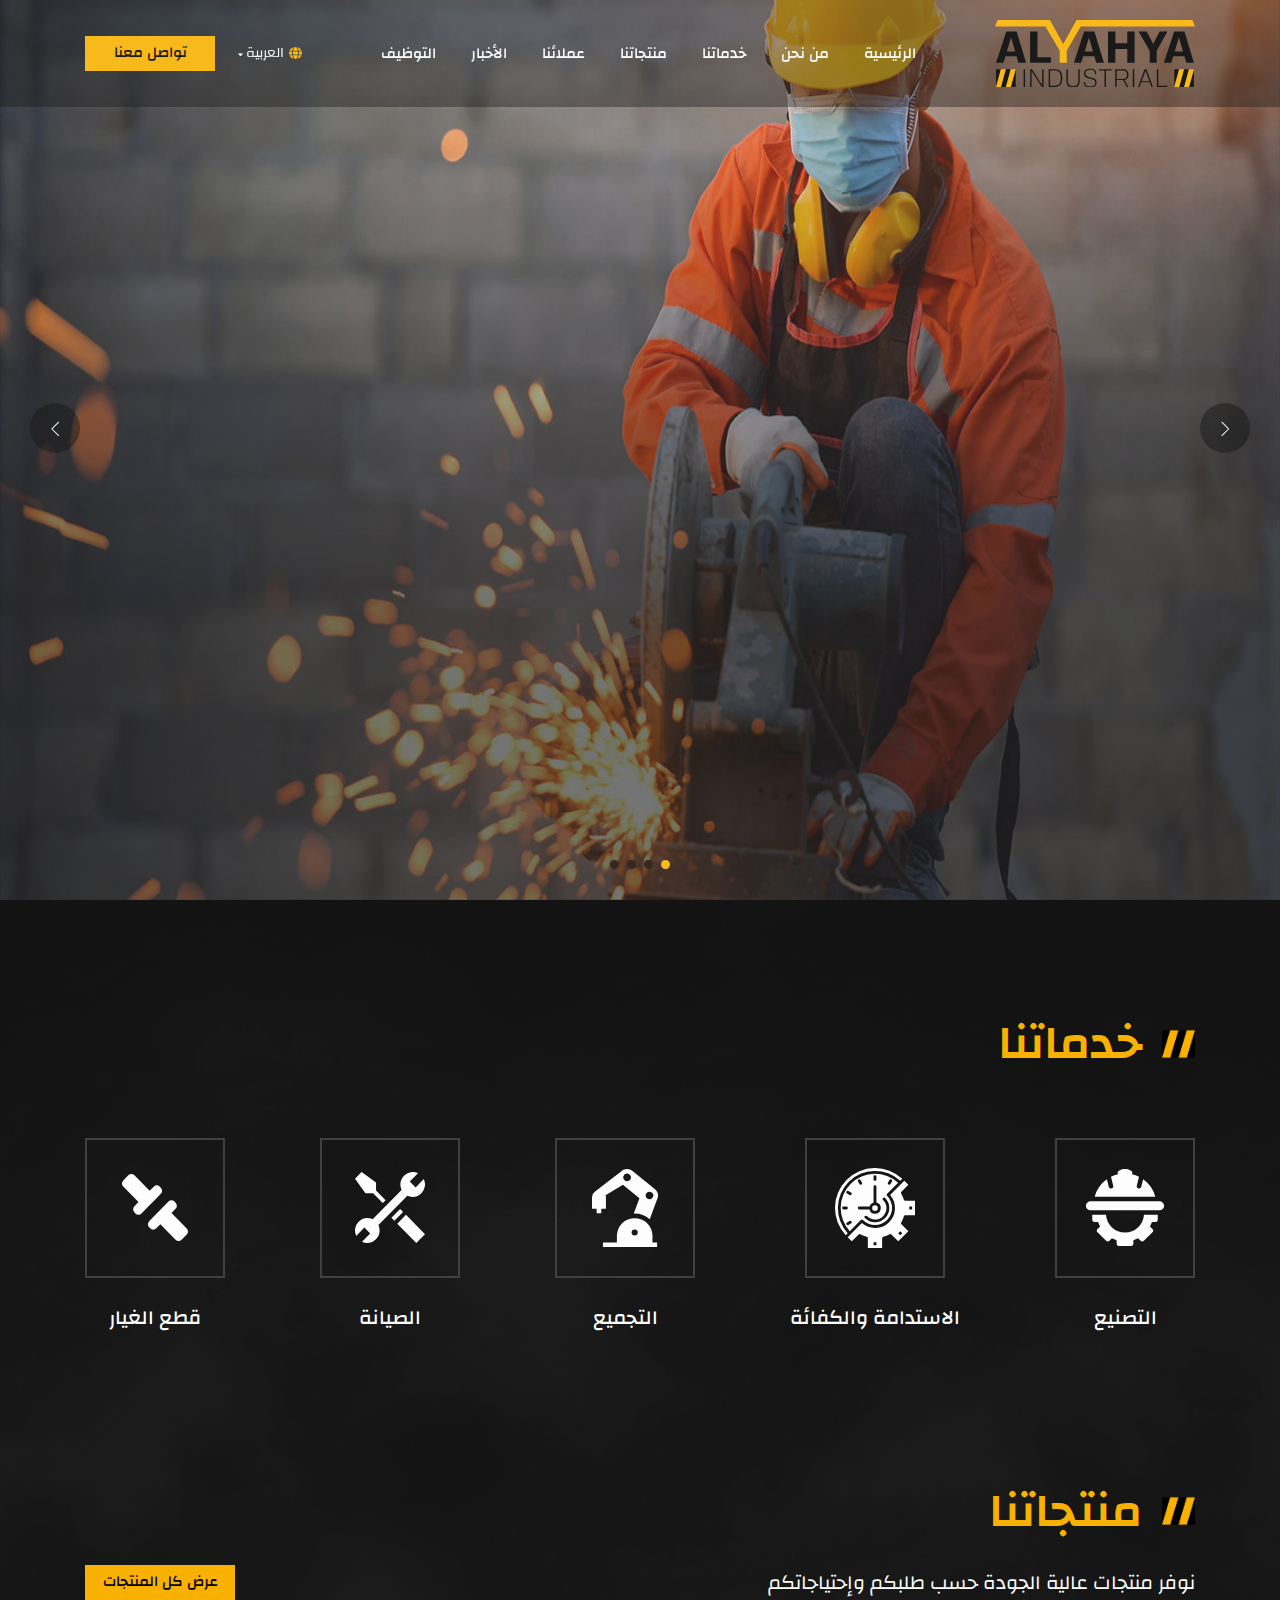
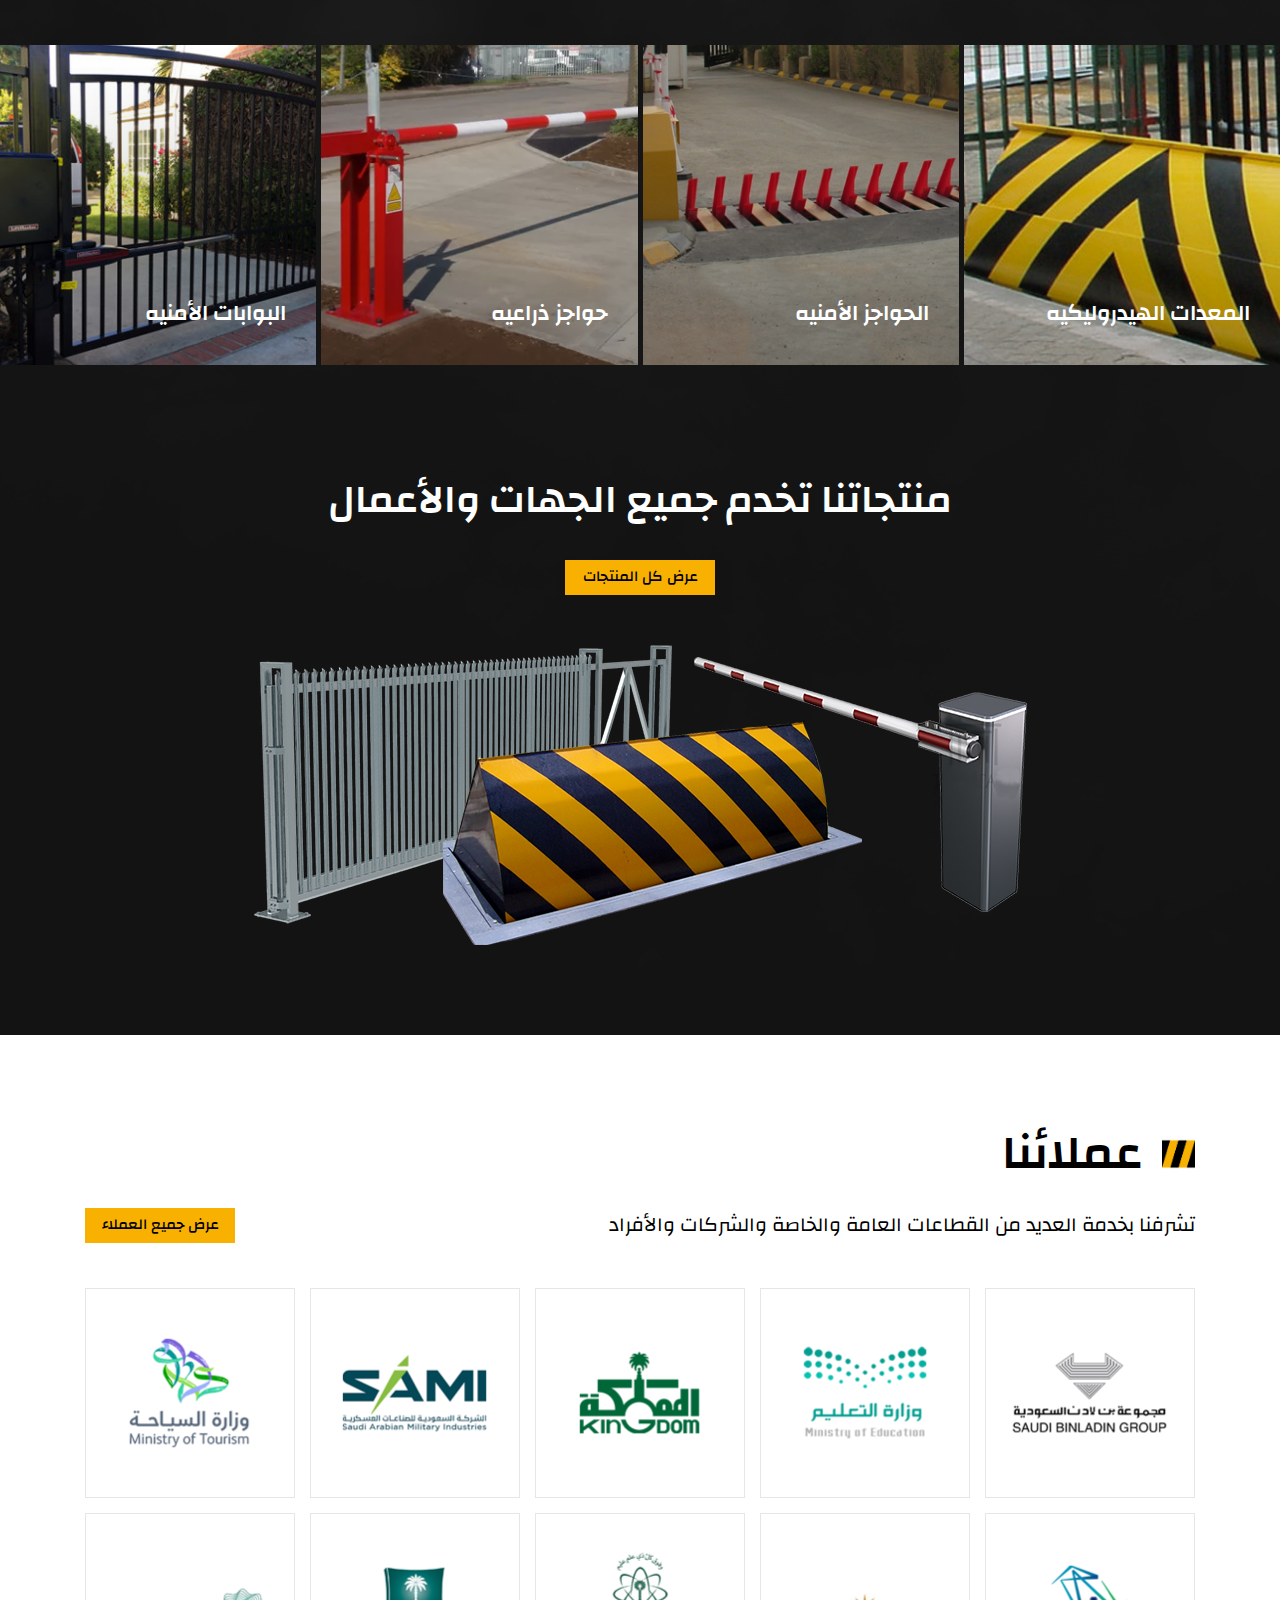
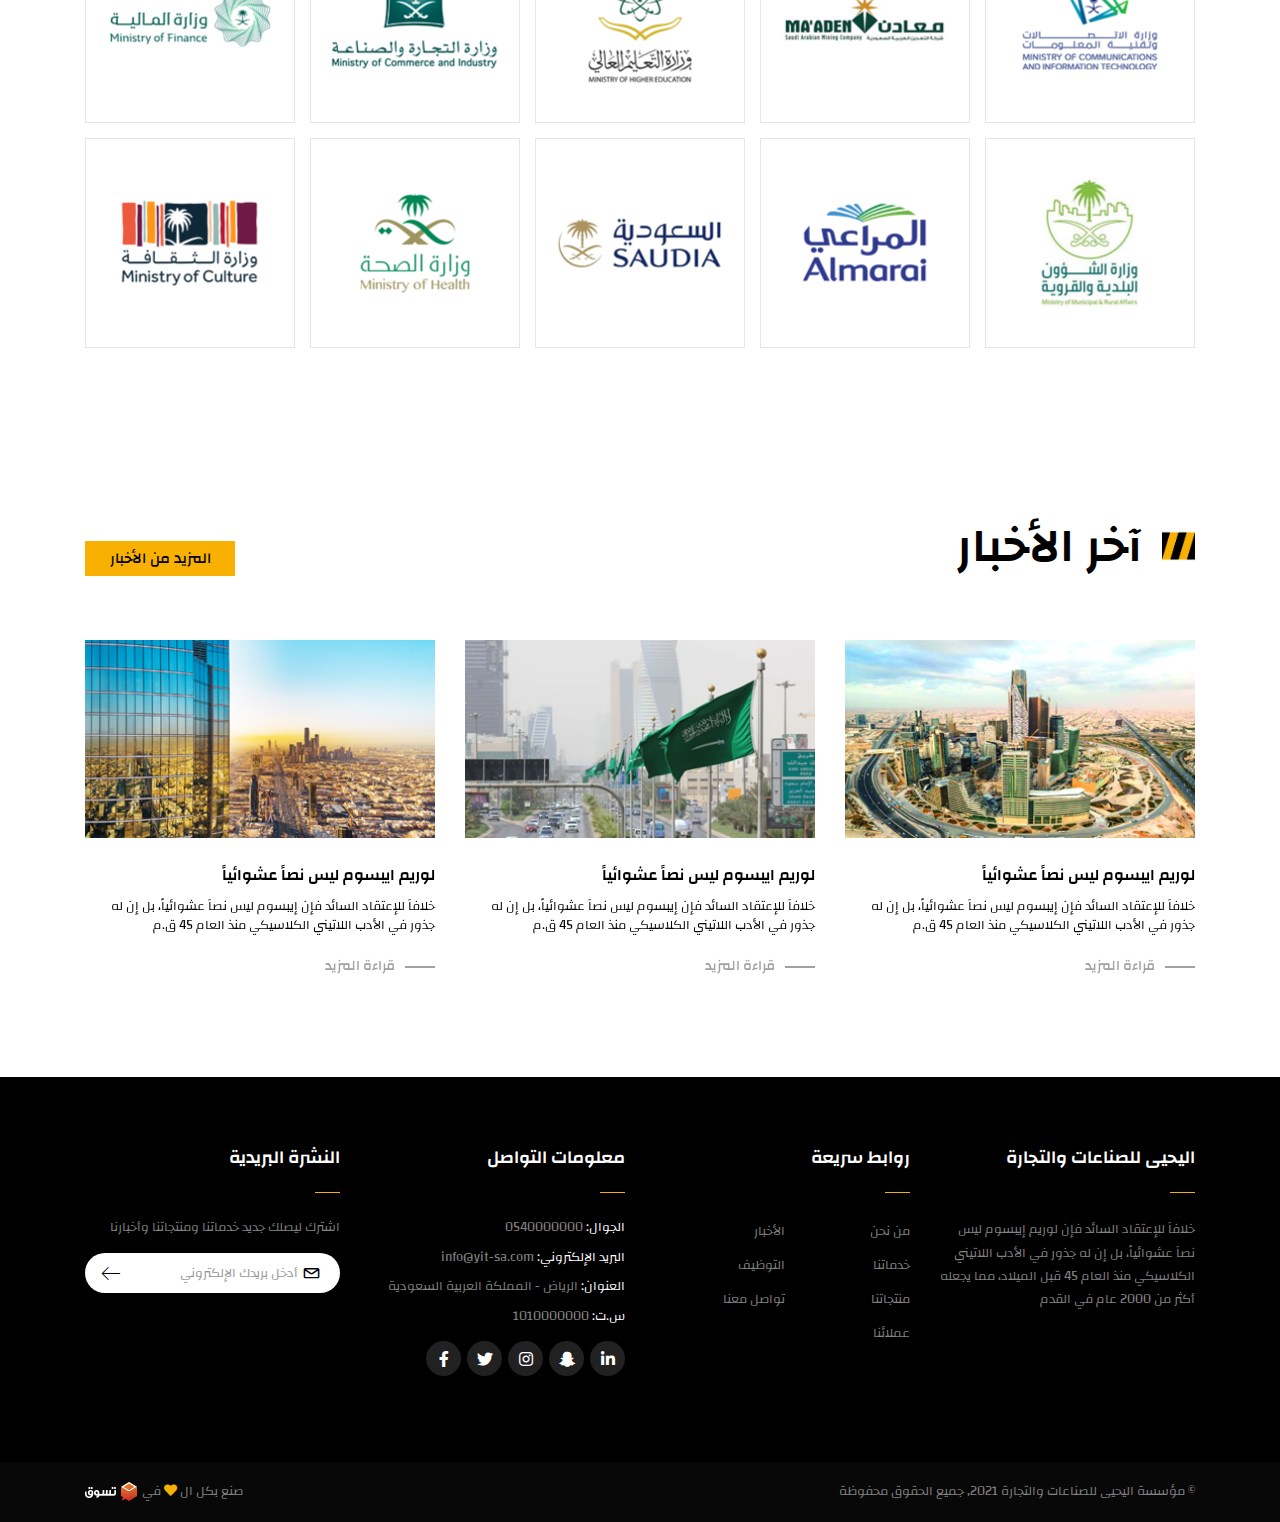
<file: index.html>
<!DOCTYPE html>

<html lang="ar" dir="rtl">

<head>
    <meta charset="utf-8">
    <meta http-equiv="X-UA-Compatible" content="IE=edge">
    <title>اليحيى للصناعة والتجارة</title>
    <meta name="description" content="">
    <meta name="viewport" content="width=device-width, initial-scale=1">
    <link rel="icon" href="images/logo/logo.svg" type="image/x-icon">
    <link rel="stylesheet" href="css/all.min.css">
    <link rel="stylesheet" href="css/bootstrap.min.css">
    <link rel="stylesheet" href="css/bootstrap-rtl.min.css">
    <link rel="stylesheet" href="css/fonts.css">
    <link rel="stylesheet" href="css/animate.css">
    <link rel="stylesheet" href="css/swiper-bundle.css">
    <link rel="stylesheet" href="css/Linearicons.css">
    <link rel="stylesheet" href="css/main.css">
</head>

<body>
    <!----------------------------------------- Page Overlay ------------------------------------>
    <div class="loading-overlay">
        <div class="loading-overlay-box">
            <img src="images/logo/logo.svg">
            <div class="progress-bar">
                <span class="bar"><span class="progress"></span></span>
            </div>
        </div>
    </div>


    <!--------------------------------------- Header Start -------------------------------------->
    <div class="mo-header">
        <div class="overlay-box2"></div>
        <div class="container">
            <div class="header-content">
                <div class="logo-box">
                    <div class="logo">
                        <a href="#!"><img class="logo-img" src="images/logo/logo.svg"></a>
                    </div>
                </div>
                <div class="mo-nav">
                    <ul class="nav-list list-unstyled">
                        <li><a href="#!">الرئيسية</a></li>
                        <li><a href="#!">من نحن</a></li>
                        <li><a href="#!">خدماتنا</a></li>
                        <li><a href="#!">منتجاتنا</a></li>
                        <li><a href="#!">عملائنا</a></li>
                        <li class="sub-menu"><a href="#!">الأخبار</a>
                            <ul class="sub-list list-unstyled">
                                <li><a href="#!">أخبار الشركات</a></li>
                                <li><a href="#!">أخبار المصانع</a></li>
                                <li class="sub-sub-menu"><a href="#!">أخبار الصناعات</a>
                                    <ul class="sub-sub-list list-unstyled">
                                        <li><a href="#!">أخبار الصناعات الجديدة</a></li>
                                        <li><a href="#!">أخبار الصناعات القديمة</a></li>
                                    </ul>
                                </li>
                            </ul>
                        </li>
                        <li><a href="#!">التوظيف</a></li>
                    </ul>
                </div>
                <div class="terms">
                    <div class="menu">
                        <i class="menu-icon open-menu"></i>
                    </div>
                    <div class="lang">
                        <div class="lang-top">
                            <i class="lang-icon fa fa-globe"></i>
                            <p class="lang-name">العربية</p>
                        </div>
                        <ul class="lang-list list-unstyled">
                            <li><a href="index-en.html">English</a></li>
                            <li><a href="index.html">العربية</a></li>
                        </ul>
                    </div>
                    <div class="contact-us">
                        <a href="#!" class="contact-link">تواصل معنا</a>
                    </div>
                </div>
            </div>
        </div>
    </div>
    <!---------------------------------------- Header End --------------------------------------->


    <!------------------------------------- Main Slider Start ----------------------------------->
    <div class="main-slider">
        <div class="swiper-container">
            <div class="swiper-wrapper">
                <div class="swiper-slide main-item wow animate__zoomIn" data-wow-duration="0.7s">
                    <a href="#!"><img class="main-img" src="images/main-slider/slider.jpg"></a>
                    <div class="main-content">
                        <h2 class="main-title">التصنيع والصيانة</h2>
                        <p class="main-desc">تصنيع المصدات الهيدروليكية والحواجز الامنية والحواجز الذراعيه والبوابات الامنية</p>
                    </div>
                </div>
                <div class="swiper-slide main-item wow animate__zoomIn" data-wow-duration="0.7s">
                    <a href="#!"><img class="main-img" src="images/main-slider/slider.jpg"></a>
                    <div class="main-content">
                        <h2 class="main-title">التصنيع والصيانة</h2>
                        <p class="main-desc">تصنيع المصدات الهيدروليكية والحواجز الامنية والحواجز الذراعيه والبوابات الامنية</p>
                    </div>
                </div>
                <div class="swiper-slide main-item wow animate__zoomIn" data-wow-duration="0.7s">
                    <a href="#!"><img class="main-img" src="images/main-slider/slider.jpg"></a>
                    <div class="main-content">
                        <h2 class="main-title">التصنيع والصيانة</h2>
                        <p class="main-desc">تصنيع المصدات الهيدروليكية والحواجز الامنية والحواجز الذراعيه والبوابات الامنية</p>
                    </div>
                </div>
                <div class="swiper-slide main-item wow animate__zoomIn" data-wow-duration="0.7s">
                    <a href="#!"><img class="main-img" src="images/main-slider/slider.jpg"></a>
                    <div class="main-content">
                        <h2 class="main-title">التصنيع والصيانة</h2>
                        <p class="main-desc">تصنيع المصدات الهيدروليكية والحواجز الامنية والحواجز الذراعيه والبوابات الامنية</p>
                    </div>
                </div>
            </div>
        </div>
        <div class="swiper-pagination wow animate__fadeInDown" data-wow-duration="0.7s"></div>
        <div class="swiper-button-prev wow animate__fadeInDown" data-wow-duration="0.7s"></div>
        <div class="swiper-button-next  wow animate__fadeInDown" data-wow-duration="0.7s"></div>
    </div>
    <!-------------------------------------- Main Slider End ------------------------------------>

    <div class="big-back-box">
        <!--------------------------------------- Services Start ------------------------------------>
        <div class="services">
            <div class="container">
                <h2 class="sections-title wow animate__fadeInDown" data-wow-duration="0.7s"><img class="title-head" src="images/sections-title/head.png">خدماتنا</h2>
                <div class="services-box wow animate__fadeInDown" data-wow-duration="0.7s">
                    <div class="service">
                        <div class="service-img-box">
                            <a href="#!"><img class="service-img" src="images/services/1.svg"></a>
                        </div>
                        <div class="service-content">
                            <a href="#!" class="service-name">التصنيع</a>
                        </div>
                    </div>
                    <div class="service">
                        <div class="service-img-box">
                            <a href="#!"><img class="service-img" src="images/services/2.svg"></a>
                        </div>
                        <div class="service-content">
                            <a href="#!" class="service-name">الاستدامة والكفائة</a>
                        </div>
                    </div>
                    <div class="service">
                        <div class="service-img-box">
                            <a href="#!"><img class="service-img" src="images/services/3.svg"></a>
                        </div>
                        <div class="service-content">
                            <a href="#!" class="service-name">التجميع</a>
                        </div>
                    </div>
                    <div class="service">
                        <div class="service-img-box">
                            <a href="#!"><img class="service-img" src="images/services/4.svg"></a>
                        </div>
                        <div class="service-content">
                            <a href="#!" class="service-name">الصيانة</a>
                        </div>
                    </div>
                    <div class="service">
                        <div class="service-img-box">
                            <a href="#!"><img class="service-img" src="images/services/5.svg"></a>
                        </div>
                        <div class="service-content">
                            <a href="#!" class="service-name">قطع الغيار</a>
                        </div>
                    </div>
                </div>
            </div>
        </div>
        <!------------------------------------------- Cats End -------------------------------------->


        <!---------------------------------------- Products Start ----------------------------------->
        <div class="products design">
            <div class="container">
                <h2 class="sections-title wow animate__fadeInDown" data-wow-duration="0.7s"><img class="title-head" src="images/sections-title/head.png">منتجاتنا</h2>
                <div class="sections-head wow animate__fadeInDown" data-wow-duration="0.7s">
                    <p class="sections-desc">نوفر منتجات عالية الجودة حسب طلبكم وإحتياجاتكم</p>
                    <a href="#!" class="show-all show-big">عرض كل المنتجات</a>
                </div>
            </div>
            <div class="products-box wow animate__fadeInDown" data-wow-duration="0.7s">
                <div class="product">
                    <div class="product-img-box">
                        <a href="#!"><img class="product-img" src="images/products/1.png"></a>
                    </div>
                    <a href="#!" class="product-name">المعدات الهيدروليكيه</a>
                </div>
                <div class="product">
                    <div class="product-img-box">
                        <a href="#!"><img class="product-img" src="images/products/2.png"></a>
                    </div>
                    <a href="#!" class="product-name">الحواجز الأمنيه</a>
                </div>
                <div class="product">
                    <div class="product-img-box">
                        <a href="#!"><img class="product-img" src="images/products/3.png"></a>
                    </div>
                    <a href="#!" class="product-name">حواجز ذراعيه</a>
                </div>
                <div class="product">
                    <div class="product-img-box">
                        <a href="#!"><img class="product-img" src="images/products/4.png"></a>
                    </div>
                    <a href="#!" class="product-name">البوابات الأمنيه</a>
                </div>
            </div>
        </div>
        <!----------------------------------------- Products End ------------------------------------>


        <!-------------------------------------- Big-Section Start ---------------------------------->
        <div class="big-section design">
            <div class="container">
                <div class="big-section-box">
                    <p class="big-desc wow animate__fadeInDown" data-wow-duration="0.7s">منتجاتنا تخدم جميع الجهات والأعمال</p>
                    <a href="#!" class="show-all wow animate__fadeInDown" data-wow-duration="0.7s">عرض كل المنتجات</a>
                    <a href="#!"><img class="show-img wow animate__fadeInDown" data-wow-duration="0.7s" src="images/big-img/1.png"></a>
                </div>
            </div>
        </div>
        <!--------------------------------------- Big-Section End ----------------------------------->
    </div>

    <!---------------------------------------- Clients Start ------------------------------------>
    <div class="clients design">
        <div class="container">
            <h2 class="sections-title wow animate__fadeInDown" data-wow-duration="0.7s"><img class="title-head" src="images/sections-title/head.png">عملائنا</h2>
            <div class="sections-head wow animate__fadeInDown" data-wow-duration="0.7s">
                <p class="sections-desc">تشرفنا بخدمة العديد من القطاعات العامة والخاصة والشركات والأفراد</p>
                <a href="#!" class="show-all show-big">عرض جميع العملاء</a>
            </div>
            <div class="my-clients clients-box">
                <div class="client wow animate__fadeInDown" data-wow-duration="0.7s">
                    <div class="client-img-box">
                        <a href="#!"><img class="client-img" src="images/clients/1.png"></a>
                    </div>
                </div>
                <div class="client wow animate__fadeInDown" data-wow-duration="0.7s">
                    <div class="client-img-box">
                        <a href="#!"><img class="client-img" src="images/clients/2.png"></a>
                    </div>
                </div>
                <div class="client wow animate__fadeInDown" data-wow-duration="0.7s">
                    <div class="client-img-box">
                        <a href="#!"><img class="client-img" src="images/clients/3.png"></a>
                    </div>
                </div>
                <div class="client wow animate__fadeInDown" data-wow-duration="0.7s">
                    <div class="client-img-box">
                        <a href="#!"><img class="client-img" src="images/clients/4.png"></a>
                    </div>
                </div>
                <div class="client wow animate__fadeInDown" data-wow-duration="0.7s">
                    <div class="client-img-box">
                        <a href="#!"><img class="client-img" src="images/clients/5.png"></a>
                    </div>
                </div>
                <div class="client wow animate__fadeInDown" data-wow-duration="0.7s">
                    <div class="client-img-box">
                        <a href="#!"><img class="client-img" src="images/clients/6.png"></a>
                    </div>
                </div>
                <div class="client wow animate__fadeInDown" data-wow-duration="0.7s">
                    <div class="client-img-box">
                        <a href="#!"><img class="client-img" src="images/clients/7.png"></a>
                    </div>
                </div>
                <div class="client wow animate__fadeInDown" data-wow-duration="0.7s">
                    <div class="client-img-box">
                        <a href="#!"><img class="client-img" src="images/clients/8.png"></a>
                    </div>
                </div>
                <div class="client wow animate__fadeInDown" data-wow-duration="0.7s">
                    <div class="client-img-box">
                        <a href="#!"><img class="client-img" src="images/clients/9.png"></a>
                    </div>
                </div>
                <div class="client wow animate__fadeInDown" data-wow-duration="0.7s">
                    <div class="client-img-box">
                        <a href="#!"><img class="client-img" src="images/clients/10.png"></a>
                    </div>
                </div>
                <div class="client wow animate__fadeInDown" data-wow-duration="0.7s">
                    <div class="client-img-box">
                        <a href="#!"><img class="client-img" src="images/clients/11.png"></a>
                    </div>
                </div>
                <div class="client wow animate__fadeInDown" data-wow-duration="0.7s">
                    <div class="client-img-box">
                        <a href="#!"><img class="client-img" src="images/clients/12.png"></a>
                    </div>
                </div>
                <div class="client wow animate__fadeInDown" data-wow-duration="0.7s">
                    <div class="client-img-box">
                        <a href="#!"><img class="client-img" src="images/clients/13.png"></a>
                    </div>
                </div>
                <div class="client wow animate__fadeInDown" data-wow-duration="0.7s">
                    <div class="client-img-box">
                        <a href="#!"><img class="client-img" src="images/clients/14.png"></a>
                    </div>
                </div>
                <div class="client wow animate__fadeInDown" data-wow-duration="0.7s">
                    <div class="client-img-box">
                        <a href="#!"><img class="client-img" src="images/clients/15.png"></a>
                    </div>
                </div>
            </div>
            <div class="swiper-pagination"></div>
            <a href="#!" class="show-all show-small">عرض جميع العملاء</a>
        </div>
    </div>
    <!----------------------------------------- Clients End ------------------------------------->


    <!------------------------------------------ News Start ------------------------------------->
    <div class="my-news design">
        <div class="container">
            <div class="news-head wow animate__fadeInDown" data-wow-duration="0.7s">
                <h2 class="sections-title"><img class="title-head" src="images/sections-title/head.png">آخر الأخبار</h2>
                <a href="#!" class="show-all show-big">المزيد من الأخبار</a>
            </div>
            <div class="swiper-container">
                <div class="swiper-wrapper">
                    <div class="swiper-slide news wow animate__fadeInDown" data-wow-duration="0.7s">
                        <div class="news-img-box">
                            <a href="#!"><img class="news-img" src="images/news/1.png"></a>
                        </div>
                        <div class="news-content">
                            <a href="#!" class="news-name">لوريم ايبسوم ليس نصاً عشوائياً</a>
                            <p class="news-desc">خلافاَ للإعتقاد السائد فإن إيبسوم ليس نصاَ عشوائياً، بل إن له جذور في الأدب اللاتيني الكلاسيكي منذ العام 45 ق.م</p>
                            <a href="#!" class="more">قراءة المزيد</a>
                        </div>
                    </div>

                    <div class="swiper-slide news wow animate__fadeInDown" data-wow-duration="0.7s">
                        <div class="news-img-box">
                            <a href="#!"><img class="news-img" src="images/news/2.png"></a>
                        </div>
                        <div class="news-content">
                            <a href="#!" class="news-name">لوريم ايبسوم ليس نصاً عشوائياً</a>
                            <p class="news-desc">خلافاَ للإعتقاد السائد فإن إيبسوم ليس نصاَ عشوائياً، بل إن له جذور في الأدب اللاتيني الكلاسيكي منذ العام 45 ق.م</p>
                            <a href="#!" class="more">قراءة المزيد</a>
                        </div>
                    </div>

                    <div class="swiper-slide news wow animate__fadeInDown" data-wow-duration="0.7s">
                        <div class="news-img-box">
                            <a href="#!"><img class="news-img" src="images/news/3.png"></a>
                        </div>
                        <div class="news-content">
                            <a href="#!" class="news-name">لوريم ايبسوم ليس نصاً عشوائياً</a>
                            <p class="news-desc">خلافاَ للإعتقاد السائد فإن إيبسوم ليس نصاَ عشوائياً، بل إن له جذور في الأدب اللاتيني الكلاسيكي منذ العام 45 ق.م</p>
                            <a href="#!" class="more">قراءة المزيد</a>
                        </div>
                    </div>
                </div>
            </div>
            <div class="swiper-pagination"></div>
            <a href="#!" class="show-all show-small">المزيد من الأخبار</a>
        </div>
    </div>
    <!------------------------------------------- News End -------------------------------------->


    <!---------------------------------------- Footer Start ------------------------------------->
    <div class="footer">
        <div class="container">
            <div class="footer-top wow animate__fadeInDown" data-wow-duration="0.7s">
                <div class="row">
                    <div class="col-lg-3 col-xs-12">
                        <div class="footer-col">
                            <h3 class="footer-heading">اليحيى للصناعات والتجارة</h3>
                            <p class="footer-p">خلافاَ للإعتقاد السائد فإن لوريم إيبسوم ليس نصاَ عشوائياً، بل إن له جذور في الأدب اللاتيني الكلاسيكي منذ العام 45 قبل الميلاد، مما يجعله أكثر من 2000 عام في القدم</p>
                        </div>
                    </div>

                    <div class="col-lg-3 col-xs-12">
                        <div class="footer-col">
                            <h3 class="footer-heading">روابط سريعة</h3>
                            <div class="footer-row-list">
                                <ul class="info-list list-unstyled">
                                    <li><a href="#!">من نحن</a></li>
                                    <li><a href="#!">خدماتنا</a></li>
                                    <li><a href="#!">منتجاتنا</a></li>
                                    <li><a href="#!">عملائنا</a></li>
                                </ul>
                                <ul class="info-list list-unstyled">
                                    <li><a href="#!">الأخبار</a></li>
                                    <li><a href="#!">التوظيف</a></li>
                                    <li><a href="#!">تواصل معنا</a></li>
                                </ul>
                            </div>
                        </div>
                    </div>

                    <div class="col-lg-3 col-xs-12">
                        <div class="footer-col">
                            <h3 class="footer-heading">معلومات التواصل</h3>
                            <ul class="contact-list list-unstyled">
                                <li>
                                    <span class="contact-title">الجوال:</span>
                                    <a href="tel:0540000000">0540000000</a>
                                </li>
                                <li>
                                    <span class="contact-title">البريد الإلكتروني:</span>
                                    <a href="tel:0540000000">info@yit-sa.com</a>
                                </li>
                                <li>
                                    <span class="contact-title">العنوان:</span>
                                    <a href="tel:0540000000">الرياض - المملكة العربية السعودية</a>
                                </li>
                                <li>
                                    <span class="contact-title">س.ت:</span>
                                    <a href="tel:0540000000">1010000000</a>
                                </li>
                            </ul>
                            <ul class="footer-icon-list list-unstyled">
                                <li><a href="#!"><i class="fab fa-linkedin-in"></i></a></li>
                                <li><a href="#!"><i class="fab fa-snapchat-ghost"></i></a></li>
                                <li><a href="#!"><i class="fab fa-instagram"></i></a></li>
                                <li><a href="#!"><i class="fab fa-twitter"></i></a></li>
                                <li><a href="#!"><i class="fab fa-facebook-f"></i></a></li>
                            </ul>
                        </div>
                    </div>

                    <div class="col-lg-3 col-xs-12">
                        <div class="footer-col">
                            <h3 class="footer-heading">النشرة البريدية</h3>
                            <p class="newsletter-desc">اشترك ليصلك جديد خدماتنا ومنتجاتنا وأخبارنا</p>
                            <div class="email">
                                <i class="envelop lnr lnr-envelope"></i>
                                <input class="email-input" type="text" placeholder="أدخل بريدك الإلكتروني">
                                <button class="subscribe"><i class="lnr lnr-arrow-left"></i></button>
                            </div>
                        </div>
                    </div>
                </div>
            </div>
        </div>
        <div class="footer-bottom  wow animate__zoomIn" data-wow-duration="0.7s">
            <div class="container">
                <div class="copyrights">
                    <p class="first-p">&copy; مؤسسة اليحيى للصناعات والتجارة 2021, جميع الحقوق محفوظة</p>
                    <p class="last-p">صنع بكل ال <i class="heart fa fa-heart"></i> في
                        <a href="https://tasawk.com.sa/"><img class="tasawk" src="images/footer/tasawk.png"></a>
                    </p>
                </div>
            </div>
        </div>
    </div>
    <!----------------------------------------- Footer End -------------------------------------->






    <script src="js/jquery-3.5.1.min.js"></script>
    <script src="js/bootstrap.min.js"></script>
    <script src="js/swiper-bundle.js"></script>
    <script src="js/wow.min.js"></script>
    <script src="js/main.js"></script>
    <script>
        // import Swiper bundle with all modules installed
        import swiper from 'swiper/bundle';
        // init Swiper:
        const swiper = new Swiper();
    </script>
</body>

</html>
</file>
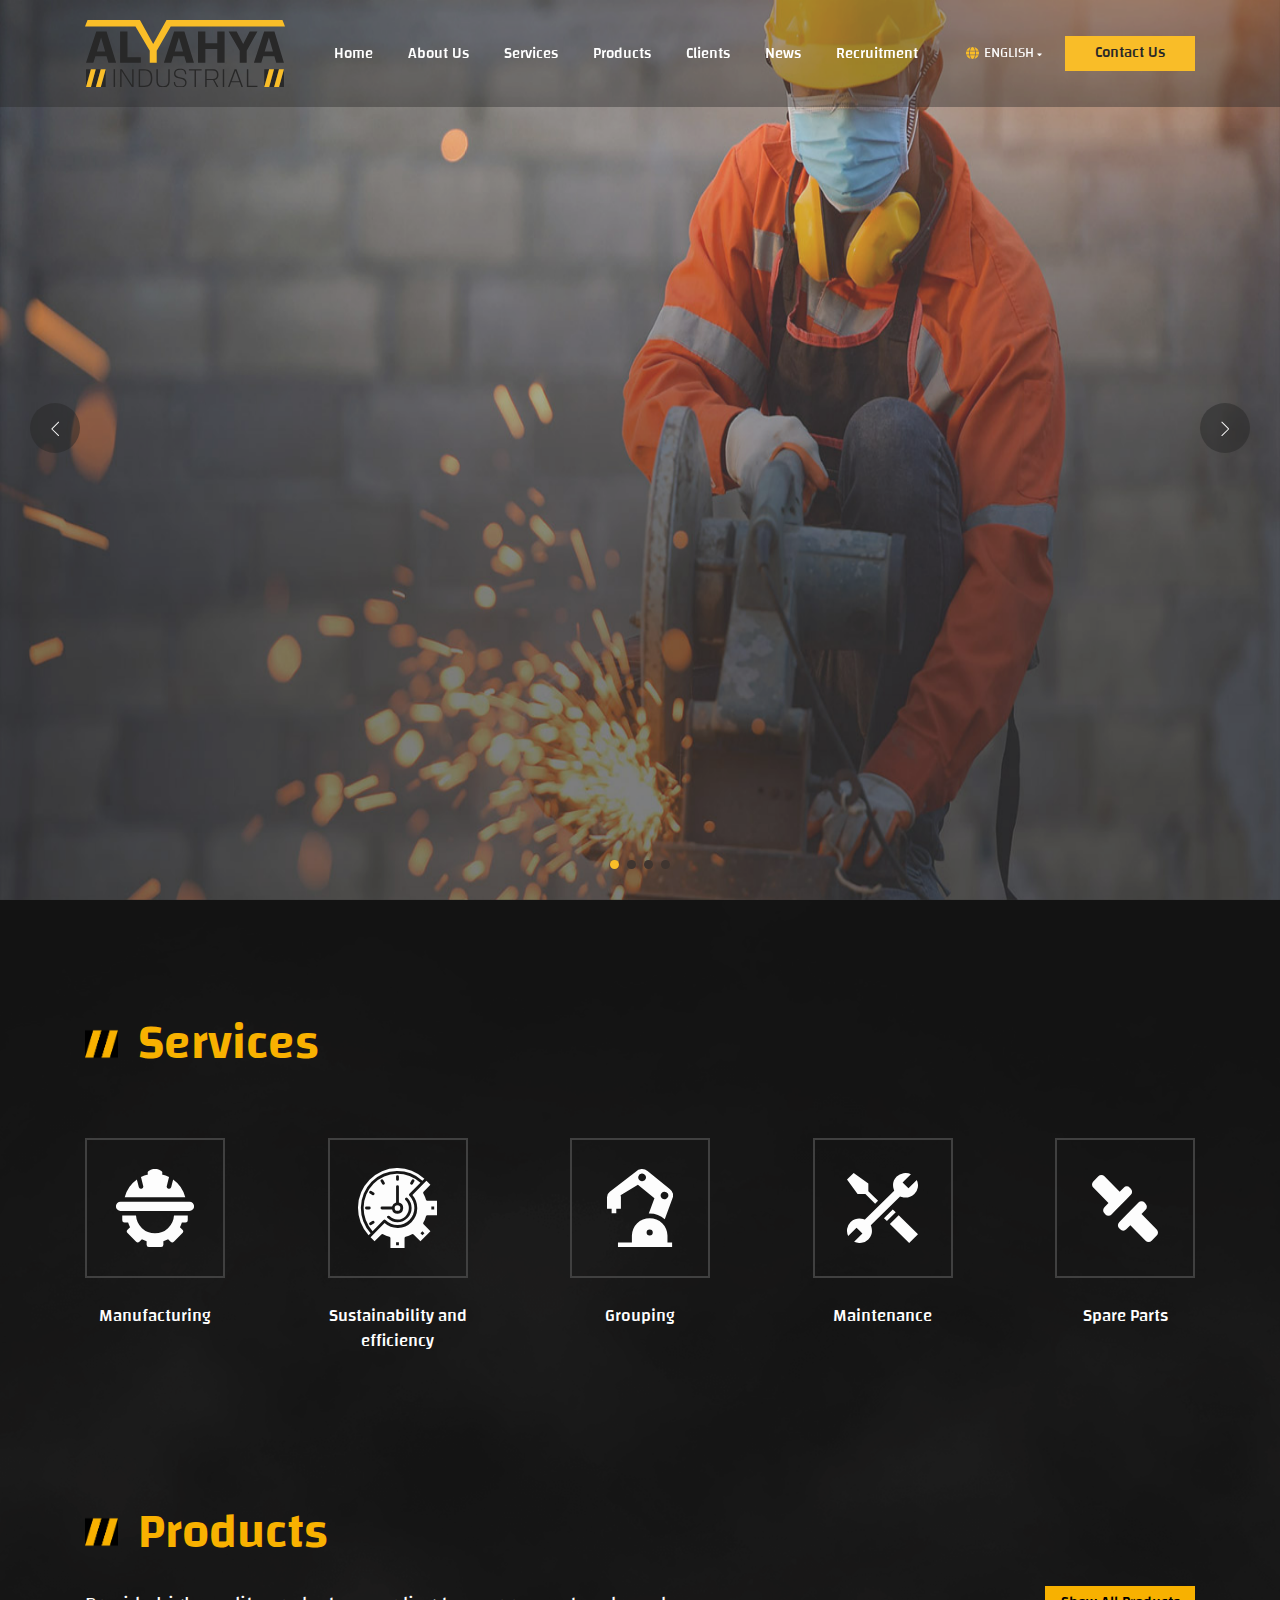
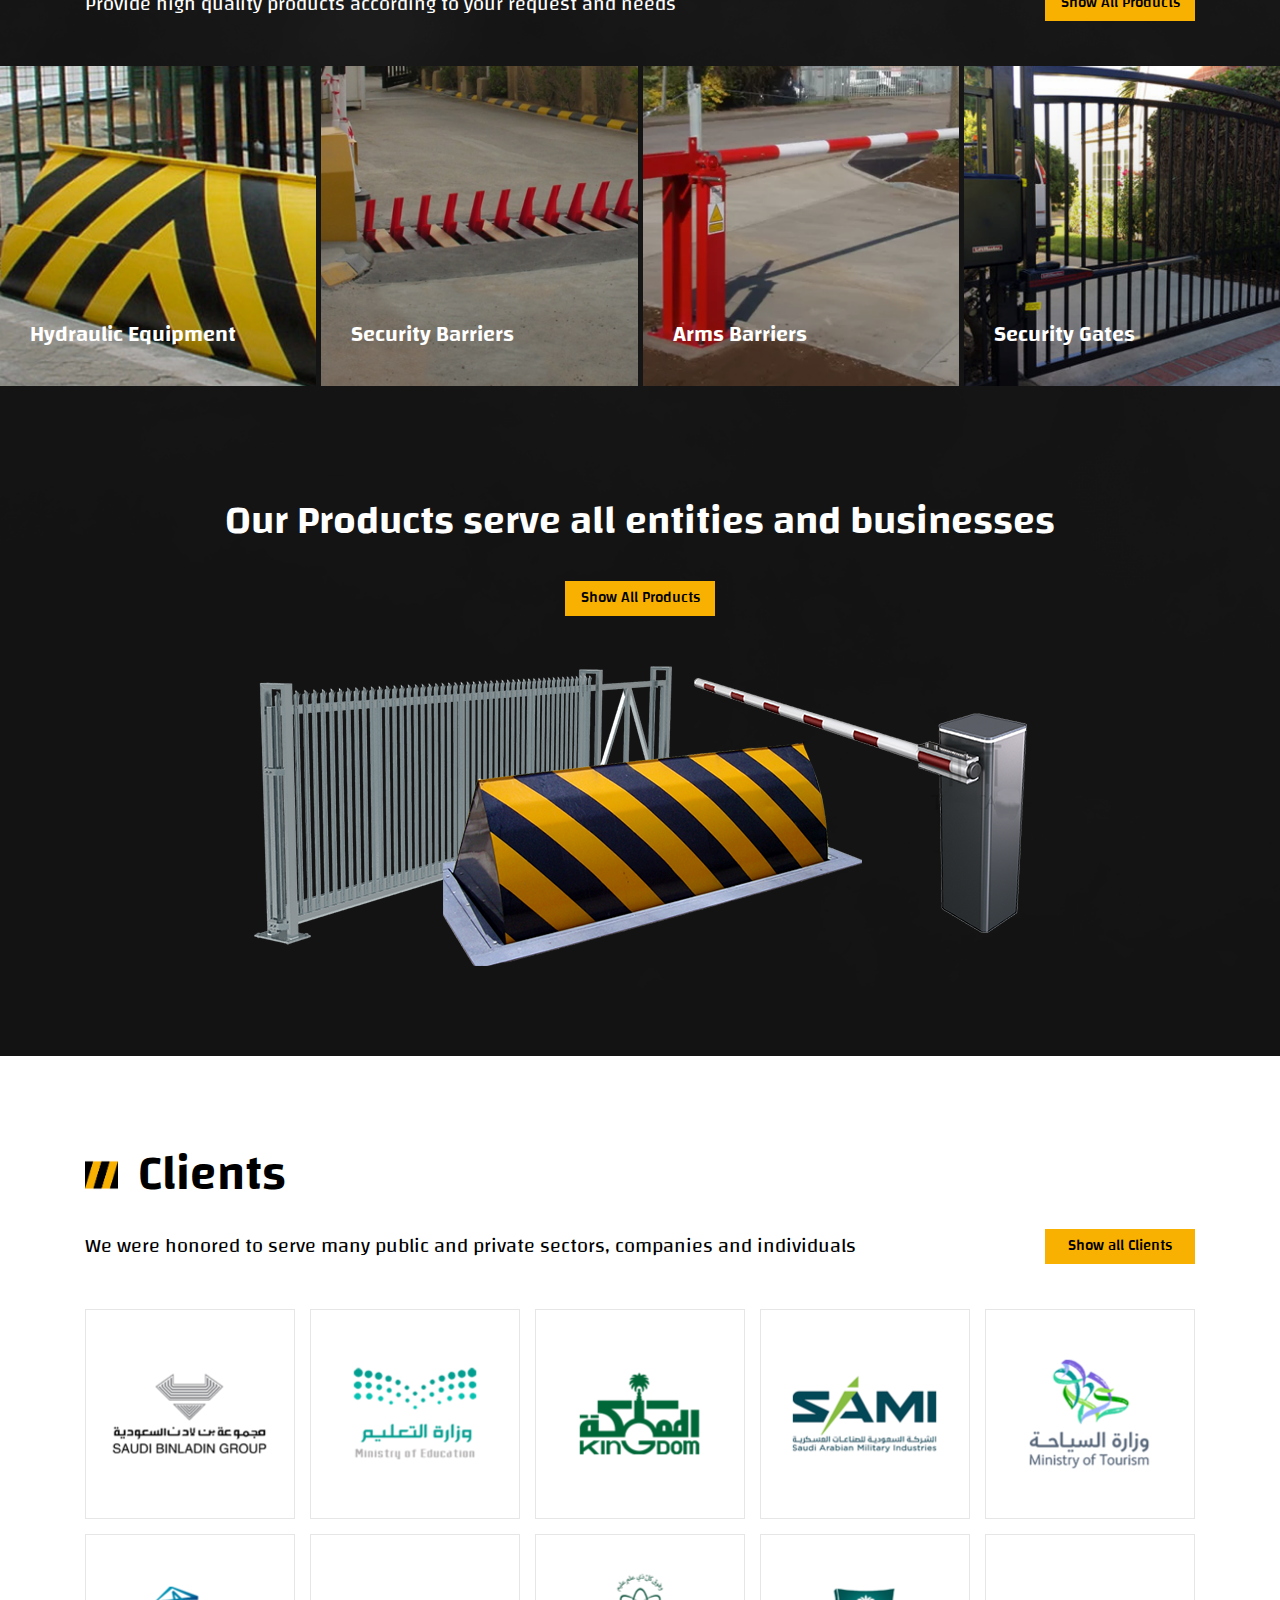
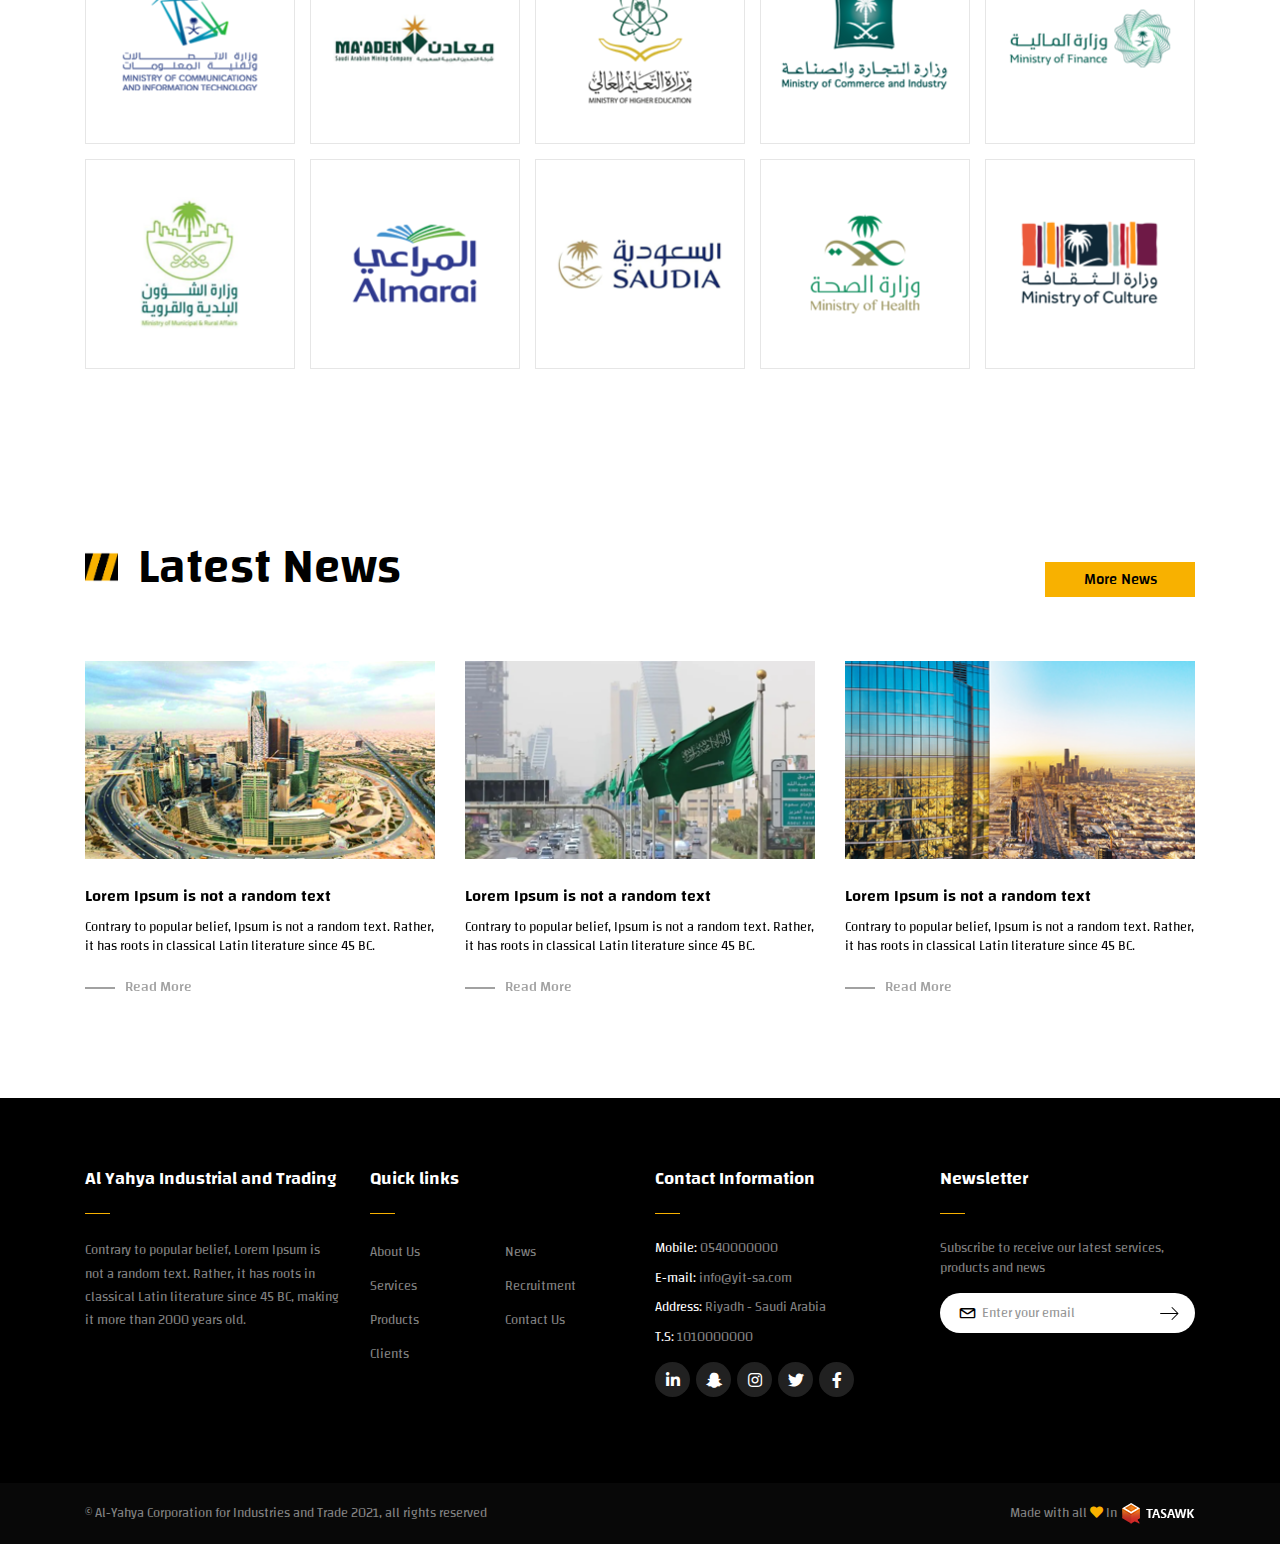
<file: index-en.html>
<!DOCTYPE html>

<html lang="en" dir="ltr">

<head>
    <meta charset="utf-8">
    <meta http-equiv="X-UA-Compatible" content="IE=edge">
    <title>Al Yahya Industrial and Trading</title>
    <meta name="description" content="">
    <meta name="viewport" content="width=device-width, initial-scale=1">
    <link rel="icon" href="images/logo/logo.svg" type="image/x-icon">
    <link rel="stylesheet" href="css/all.min.css">
    <link rel="stylesheet" href="css/bootstrap.min.css">
    <!-- <link rel="stylesheet" href="css/bootstrap-rtl.min.css"> -->
    <link rel="stylesheet" href="css/fonts.css">
    <link rel="stylesheet" href="css/animate.css">
    <link rel="stylesheet" href="css/swiper-bundle.css">
    <link rel="stylesheet" href="css/Linearicons.css">
    <link rel="stylesheet" href="css/main.css">
</head>

<body>
    <!----------------------------------------- Page Overlay ------------------------------------>
    <div class="loading-overlay">
        <div class="loading-overlay-box">
            <img src="images/logo/logo.svg">
            <div class="progress-bar">
                <span class="bar"><span class="progress"></span></span>
            </div>
        </div>
    </div>


    <!--------------------------------------- Header Start -------------------------------------->
    <div class="mo-header">
        <div class="overlay-box2"></div>
        <div class="container">
            <div class="header-content">
                <div class="logo-box">
                    <div class="logo">
                        <a href="#!"><img class="logo-img" src="images/logo/logo.svg"></a>
                    </div>
                </div>
                <div class="mo-nav">
                    <ul class="nav-list list-unstyled">
                        <li><a href="#!">Home</a></li>
                        <li><a href="#!">About Us</a></li>
                        <li><a href="#!">Services</a></li>
                        <li><a href="#!">Products</a></li>
                        <li><a href="#!">Clients</a></li>
                        <li class="sub-menu"><a href="#!">News</a>
                            <ul class="sub-list list-unstyled">
                                <li><a href="#!">Companies News</a></li>
                                <li><a href="#!">Factories News</a></li>
                                <li class="sub-sub-menu"><a href="#!">Industries News</a>
                                    <ul class="sub-sub-list list-unstyled">
                                        <li><a href="#!">New Industries News</a></li>
                                        <li><a href="#!">Old Industries News</a></li>
                                    </ul>
                                </li>
                            </ul>
                        </li>
                        <li><a href="#!">Recruitment</a></li>
                    </ul>
                </div>
                <div class="terms">
                    <div class="menu">
                        <i class="menu-icon open-menu"></i>
                    </div>
                    <div class="lang">
                        <div class="lang-top">
                            <i class="lang-icon fa fa-globe"></i>
                            <p class="lang-name">English</p>
                        </div>
                        <ul class="lang-list list-unstyled">
                            <li><a href="index.html">العربية</a></li>
                            <li><a href="index-en.html">English</a></li>
                        </ul>
                    </div>
                    <div class="contact-us">
                        <a href="#!" class="contact-link">Contact Us</a>
                    </div>
                </div>
            </div>
        </div>
    </div>
    <!---------------------------------------- Header End --------------------------------------->


    <!------------------------------------- Main Slider Start ----------------------------------->
    <div class="main-slider">
        <div class="swiper-container">
            <div class="swiper-wrapper">
                <div class="swiper-slide main-item wow animate__zoomIn" data-wow-duration="0.7s">
                    <a href="#!"><img class="main-img" src="images/main-slider/slider.jpg"></a>
                    <div class="main-content">
                        <h2 class="main-title">Manufacturing & Maintenance</h2>
                        <p class="main-desc">Manufacture of hydraulic fenders, security barriers, boom barriers and security gates</p>
                    </div>
                </div>
                <div class="swiper-slide main-item wow animate__zoomIn" data-wow-duration="0.7s">
                    <a href="#!"><img class="main-img" src="images/main-slider/slider.jpg"></a>
                    <div class="main-content">
                        <h2 class="main-title">Manufacturing & Maintenance</h2>
                        <p class="main-desc">Manufacture of hydraulic fenders, security barriers, boom barriers and security gates</p>
                    </div>
                </div>
                <div class="swiper-slide main-item wow animate__zoomIn" data-wow-duration="0.7s">
                    <a href="#!"><img class="main-img" src="images/main-slider/slider.jpg"></a>
                    <div class="main-content">
                        <h2 class="main-title">Manufacturing & Maintenance</h2>
                        <p class="main-desc">Manufacture of hydraulic fenders, security barriers, boom barriers and security gates</p>
                    </div>
                </div>
                <div class="swiper-slide main-item wow animate__zoomIn" data-wow-duration="0.7s">
                    <a href="#!"><img class="main-img" src="images/main-slider/slider.jpg"></a>
                    <div class="main-content">
                        <h2 class="main-title">Manufacturing & Maintenance</h2>
                        <p class="main-desc">Manufacture of hydraulic fenders, security barriers, boom barriers and security gates</p>
                    </div>
                </div>
            </div>
        </div>
        <div class="swiper-pagination wow animate__zoomIn" data-wow-duration="0.3s"></div>
        <div class="swiper-button-prev wow animate__zoomIn" data-wow-duration="0.3s"></div>
        <div class="swiper-button-next wow animate__zoomIn" data-wow-duration="0.3s"></div>
    </div>
    <!-------------------------------------- Main Slider End ------------------------------------>

    <div class="big-back-box">
        <!--------------------------------------- Services Start ------------------------------------>
        <div class="services">
            <div class="container">
                <h2 class="sections-title wow animate__fadeInDown" data-wow-duration="0.7s"><img class="title-head" src="images/sections-title/head.png">Services</h2>
                <div class="services-box wow animate__fadeInDown" data-wow-duration="0.7s">
                    <div class="service">
                        <div class="service-img-box">
                            <a href="#!"><img class="service-img" src="images/services/1.svg"></a>
                        </div>
                        <div class="service-content">
                            <a href="#!" class="service-name">Manufacturing</a>
                        </div>
                    </div>
                    <div class="service">
                        <div class="service-img-box">
                            <a href="#!"><img class="service-img" src="images/services/2.svg"></a>
                        </div>
                        <div class="service-content">
                            <a href="#!" class="service-name">Sustainability and<br> efficiency</a>
                        </div>
                    </div>
                    <div class="service">
                        <div class="service-img-box">
                            <a href="#!"><img class="service-img" src="images/services/3.svg"></a>
                        </div>
                        <div class="service-content">
                            <a href="#!" class="service-name">Grouping</a>
                        </div>
                    </div>
                    <div class="service">
                        <div class="service-img-box">
                            <a href="#!"><img class="service-img" src="images/services/4.svg"></a>
                        </div>
                        <div class="service-content">
                            <a href="#!" class="service-name">Maintenance</a>
                        </div>
                    </div>
                    <div class="service">
                        <div class="service-img-box">
                            <a href="#!"><img class="service-img" src="images/services/5.svg"></a>
                        </div>
                        <div class="service-content">
                            <a href="#!" class="service-name">Spare Parts</a>
                        </div>
                    </div>
                </div>
            </div>
        </div>
        <!------------------------------------------- Cats End -------------------------------------->


        <!---------------------------------------- Products Start ----------------------------------->
        <div class="products design">
            <div class="container">
                <h2 class="sections-title wow animate__fadeInDown" data-wow-duration="0.7s"><img class="title-head" src="images/sections-title/head.png">Products</h2>
                <div class="sections-head wow animate__fadeInDown" data-wow-duration="0.7s">
                    <p class="sections-desc">Provide high quality products according to your request and needs</p>
                    <a href="#!" class="show-all show-big">Show All Products</a>
                </div>
            </div>
            <div class="products-box wow animate__fadeInDown" data-wow-duration="0.7s">
                <div class="product">
                    <div class="product-img-box">
                        <a href="#!"><img class="product-img" src="images/products/1.png"></a>
                    </div>
                    <a href="#!" class="product-name">Hydraulic Equipment</a>
                </div>
                <div class="product">
                    <div class="product-img-box">
                        <a href="#!"><img class="product-img" src="images/products/2.png"></a>
                    </div>
                    <a href="#!" class="product-name">Security Barriers</a>
                </div>
                <div class="product">
                    <div class="product-img-box">
                        <a href="#!"><img class="product-img" src="images/products/3.png"></a>
                    </div>
                    <a href="#!" class="product-name">Arms Barriers</a>
                </div>
                <div class="product">
                    <div class="product-img-box">
                        <a href="#!"><img class="product-img" src="images/products/4.png"></a>
                    </div>
                    <a href="#!" class="product-name">Security Gates</a>
                </div>
            </div>
        </div>
        <!----------------------------------------- Products End ------------------------------------>


        <!-------------------------------------- Big-Section Start ---------------------------------->
        <div class="big-section design">
            <div class="container">
                <div class="big-section-box">
                    <p class="big-desc wow animate__fadeInDown" data-wow-duration="0.7s">Our Products serve all entities and businesses</p>
                    <a href="#!" class="show-all wow animate__fadeInDown" data-wow-duration="0.7s">Show All Products</a>
                    <a href="#!"><img class="show-img wow animate__fadeInDown" data-wow-duration="0.7s" src="images/big-img/1.png"></a>
                </div>
            </div>
        </div>
        <!--------------------------------------- Big-Section End ----------------------------------->
    </div>

    <!---------------------------------------- Clients Start ------------------------------------>
    <div class="clients design">
        <div class="container">
            <h2 class="sections-title wow animate__fadeInDown" data-wow-duration="0.7s"><img class="title-head" src="images/sections-title/head.png">Clients</h2>
            <div class="sections-head wow animate__fadeInDown" data-wow-duration="0.7s">
                <p class="sections-desc">We were honored to serve many public and private sectors, companies and individuals</p>
                <a href="#!" class="show-all show-big">Show all Clients</a>
            </div>
            <div class="my-clients clients-box">
                <div class="client wow animate__fadeInDown" data-wow-duration="0.7s">
                    <div class="client-img-box">
                        <a href="#!"><img class="client-img" src="images/clients/1.png"></a>
                    </div>
                </div>
                <div class="client wow animate__fadeInDown" data-wow-duration="0.7s">
                    <div class="client-img-box">
                        <a href="#!"><img class="client-img" src="images/clients/2.png"></a>
                    </div>
                </div>
                <div class="client wow animate__fadeInDown" data-wow-duration="0.7s">
                    <div class="client-img-box">
                        <a href="#!"><img class="client-img" src="images/clients/3.png"></a>
                    </div>
                </div>
                <div class="client wow animate__fadeInDown" data-wow-duration="0.7s">
                    <div class="client-img-box">
                        <a href="#!"><img class="client-img" src="images/clients/4.png"></a>
                    </div>
                </div>
                <div class="client wow animate__fadeInDown" data-wow-duration="0.7s">
                    <div class="client-img-box">
                        <a href="#!"><img class="client-img" src="images/clients/5.png"></a>
                    </div>
                </div>
                <div class="client wow animate__fadeInDown" data-wow-duration="0.7s">
                    <div class="client-img-box">
                        <a href="#!"><img class="client-img" src="images/clients/6.png"></a>
                    </div>
                </div>
                <div class="client wow animate__fadeInDown" data-wow-duration="0.7s">
                    <div class="client-img-box">
                        <a href="#!"><img class="client-img" src="images/clients/7.png"></a>
                    </div>
                </div>
                <div class="client wow animate__fadeInDown" data-wow-duration="0.7s">
                    <div class="client-img-box">
                        <a href="#!"><img class="client-img" src="images/clients/8.png"></a>
                    </div>
                </div>
                <div class="client wow animate__fadeInDown" data-wow-duration="0.7s">
                    <div class="client-img-box">
                        <a href="#!"><img class="client-img" src="images/clients/9.png"></a>
                    </div>
                </div>
                <div class="client wow animate__fadeInDown" data-wow-duration="0.7s">
                    <div class="client-img-box">
                        <a href="#!"><img class="client-img" src="images/clients/10.png"></a>
                    </div>
                </div>
                <div class="client wow animate__fadeInDown" data-wow-duration="0.7s">
                    <div class="client-img-box">
                        <a href="#!"><img class="client-img" src="images/clients/11.png"></a>
                    </div>
                </div>
                <div class="client wow animate__fadeInDown" data-wow-duration="0.7s">
                    <div class="client-img-box">
                        <a href="#!"><img class="client-img" src="images/clients/12.png"></a>
                    </div>
                </div>
                <div class="client wow animate__fadeInDown" data-wow-duration="0.7s">
                    <div class="client-img-box">
                        <a href="#!"><img class="client-img" src="images/clients/13.png"></a>
                    </div>
                </div>
                <div class="client wow animate__fadeInDown" data-wow-duration="0.7s">
                    <div class="client-img-box">
                        <a href="#!"><img class="client-img" src="images/clients/14.png"></a>
                    </div>
                </div>
                <div class="client wow animate__fadeInDown" data-wow-duration="0.7s">
                    <div class="client-img-box">
                        <a href="#!"><img class="client-img" src="images/clients/15.png"></a>
                    </div>
                </div>
            </div>
            <div class="swiper-pagination"></div>
            <a href="#!" class="show-all show-small">Show all Clients</a>
        </div>
    </div>
    <!----------------------------------------- Clients End ------------------------------------->


    <!------------------------------------------ News Start ------------------------------------->
    <div class="my-news design">
        <div class="container">
            <div class="news-head wow animate__fadeInDown" data-wow-duration="0.7s">
                <h2 class="sections-title"><img class="title-head" src="images/sections-title/head.png">Latest News</h2>
                <a href="#!" class="show-all show-big">More News</a>
            </div>
            <div class="swiper-container">
                <div class="swiper-wrapper">
                    <div class="swiper-slide news wow animate__fadeInDown" data-wow-duration="0.7s">
                        <div class="news-img-box">
                            <a href="#!"><img class="news-img" src="images/news/1.png"></a>
                        </div>
                        <div class="news-content">
                            <a href="#!" class="news-name">Lorem Ipsum is not a random text</a>
                            <p class="news-desc">Contrary to popular belief, Ipsum is not a random text. Rather, it has roots in classical Latin literature since 45 BC.</p>
                            <a href="#!" class="more">Read More</a>
                        </div>
                    </div>

                    <div class="swiper-slide news wow animate__fadeInDown" data-wow-duration="0.7s">
                        <div class="news-img-box">
                            <a href="#!"><img class="news-img" src="images/news/2.png"></a>
                        </div>
                        <div class="news-content">
                            <a href="#!" class="news-name">Lorem Ipsum is not a random text</a>
                            <p class="news-desc">Contrary to popular belief, Ipsum is not a random text. Rather, it has roots in classical Latin literature since 45 BC.</p>
                            <a href="#!" class="more">Read More</a>
                        </div>
                    </div>

                    <div class="swiper-slide news wow animate__fadeInDown" data-wow-duration="0.7s">
                        <div class="news-img-box">
                            <a href="#!"><img class="news-img" src="images/news/3.png"></a>
                        </div>
                        <div class="news-content">
                            <a href="#!" class="news-name">Lorem Ipsum is not a random text</a>
                            <p class="news-desc">Contrary to popular belief, Ipsum is not a random text. Rather, it has roots in classical Latin literature since 45 BC.</p>
                            <a href="#!" class="more">Read More</a>
                        </div>
                    </div>
                </div>
            </div>
            <div class="swiper-pagination"></div>
            <a href="#!" class="show-all show-small">More News</a>
        </div>
    </div>
    <!------------------------------------------- News End -------------------------------------->


    <!---------------------------------------- Footer Start ------------------------------------->
    <div class="footer">
        <div class="container">
            <div class="footer-top wow animate__fadeInDown" data-wow-duration="0.7s">
                <div class="row">
                    <div class="col-lg-3 col-xs-12">
                        <div class="footer-col">
                            <h3 class="footer-heading">Al Yahya Industrial and Trading</h3>
                            <p class="footer-p">Contrary to popular belief, Lorem Ipsum is not a random text. Rather, it has roots in classical Latin literature since 45 BC, making it more than 2000 years old.</p>
                        </div>
                    </div>

                    <div class="col-lg-3 col-xs-12">
                        <div class="footer-col">
                            <h3 class="footer-heading">Quick links</h3>
                            <div class="footer-row-list">
                                <ul class="info-list list-unstyled">
                                    <li><a href="#!">About Us</a></li>
                                    <li><a href="#!">Services</a></li>
                                    <li><a href="#!">Products</a></li>
                                    <li><a href="#!">Clients</a></li>
                                </ul>
                                <ul class="info-list list-unstyled">
                                    <li><a href="#!">News</a></li>
                                    <li><a href="#!">Recruitment</a></li>
                                    <li><a href="#!">Contact Us</a></li>
                                </ul>
                            </div>
                        </div>
                    </div>

                    <div class="col-lg-3 col-xs-12">
                        <div class="footer-col">
                            <h3 class="footer-heading">Contact Information</h3>
                            <ul class="contact-list list-unstyled">
                                <li>
                                    <span class="contact-title">Mobile:</span>
                                    <a href="tel:0540000000">0540000000</a>
                                </li>
                                <li>
                                    <span class="contact-title">E-mail:</span>
                                    <a href="tel:0540000000">info@yit-sa.com</a>
                                </li>
                                <li>
                                    <span class="contact-title">Address:</span>
                                    <a href="tel:0540000000">Riyadh - Saudi Arabia</a>
                                </li>
                                <li>
                                    <span class="contact-title">T.S:</span>
                                    <a href="tel:0540000000">1010000000</a>
                                </li>
                            </ul>
                            <ul class="footer-icon-list list-unstyled">
                                <li><a href="#!"><i class="fab fa-linkedin-in"></i></a></li>
                                <li><a href="#!"><i class="fab fa-snapchat-ghost"></i></a></li>
                                <li><a href="#!"><i class="fab fa-instagram"></i></a></li>
                                <li><a href="#!"><i class="fab fa-twitter"></i></a></li>
                                <li><a href="#!"><i class="fab fa-facebook-f"></i></a></li>
                            </ul>
                        </div>
                    </div>

                    <div class="col-lg-3 col-xs-12">
                        <div class="footer-col">
                            <h3 class="footer-heading">Newsletter</h3>
                            <p class="newsletter-desc">Subscribe to receive our latest services, products and news</p>
                            <div class="email">
                                <i class="envelop lnr lnr-envelope"></i>
                                <input class="email-input" type="text" placeholder="Enter your email">
                                <button class="subscribe"><i class="lnr lnr-arrow-left"></i></button>
                            </div>
                        </div>
                    </div>
                </div>
            </div>
        </div>
        <div class="footer-bottom  wow animate__zoomIn" data-wow-duration="0.7s">
            <div class="container">
                <div class="copyrights">
                    <p class="first-p">&copy; Al-Yahya Corporation for Industries and Trade 2021, all rights reserved</p>
                    <p class="last-p">Made with all <i class="heart fa fa-heart"></i> In
                        <a href="https://tasawk.com.sa/"><img class="tasawk" src="images/footer/tasawk-en.png"></a>
                    </p>
                </div>
            </div>
        </div>
    </div>
    <!----------------------------------------- Footer End -------------------------------------->





    <script src="js/jquery-3.5.1.min.js"></script>
    <script src="js/bootstrap.min.js"></script>
    <script src="js/bootstrap-select.min.js"></script>
    <script src="js/swiper-bundle.js"></script>
    <script src="js/wow.min.js"></script>
    <script src="js/main.js"></script>
</body>

</html>
</file>
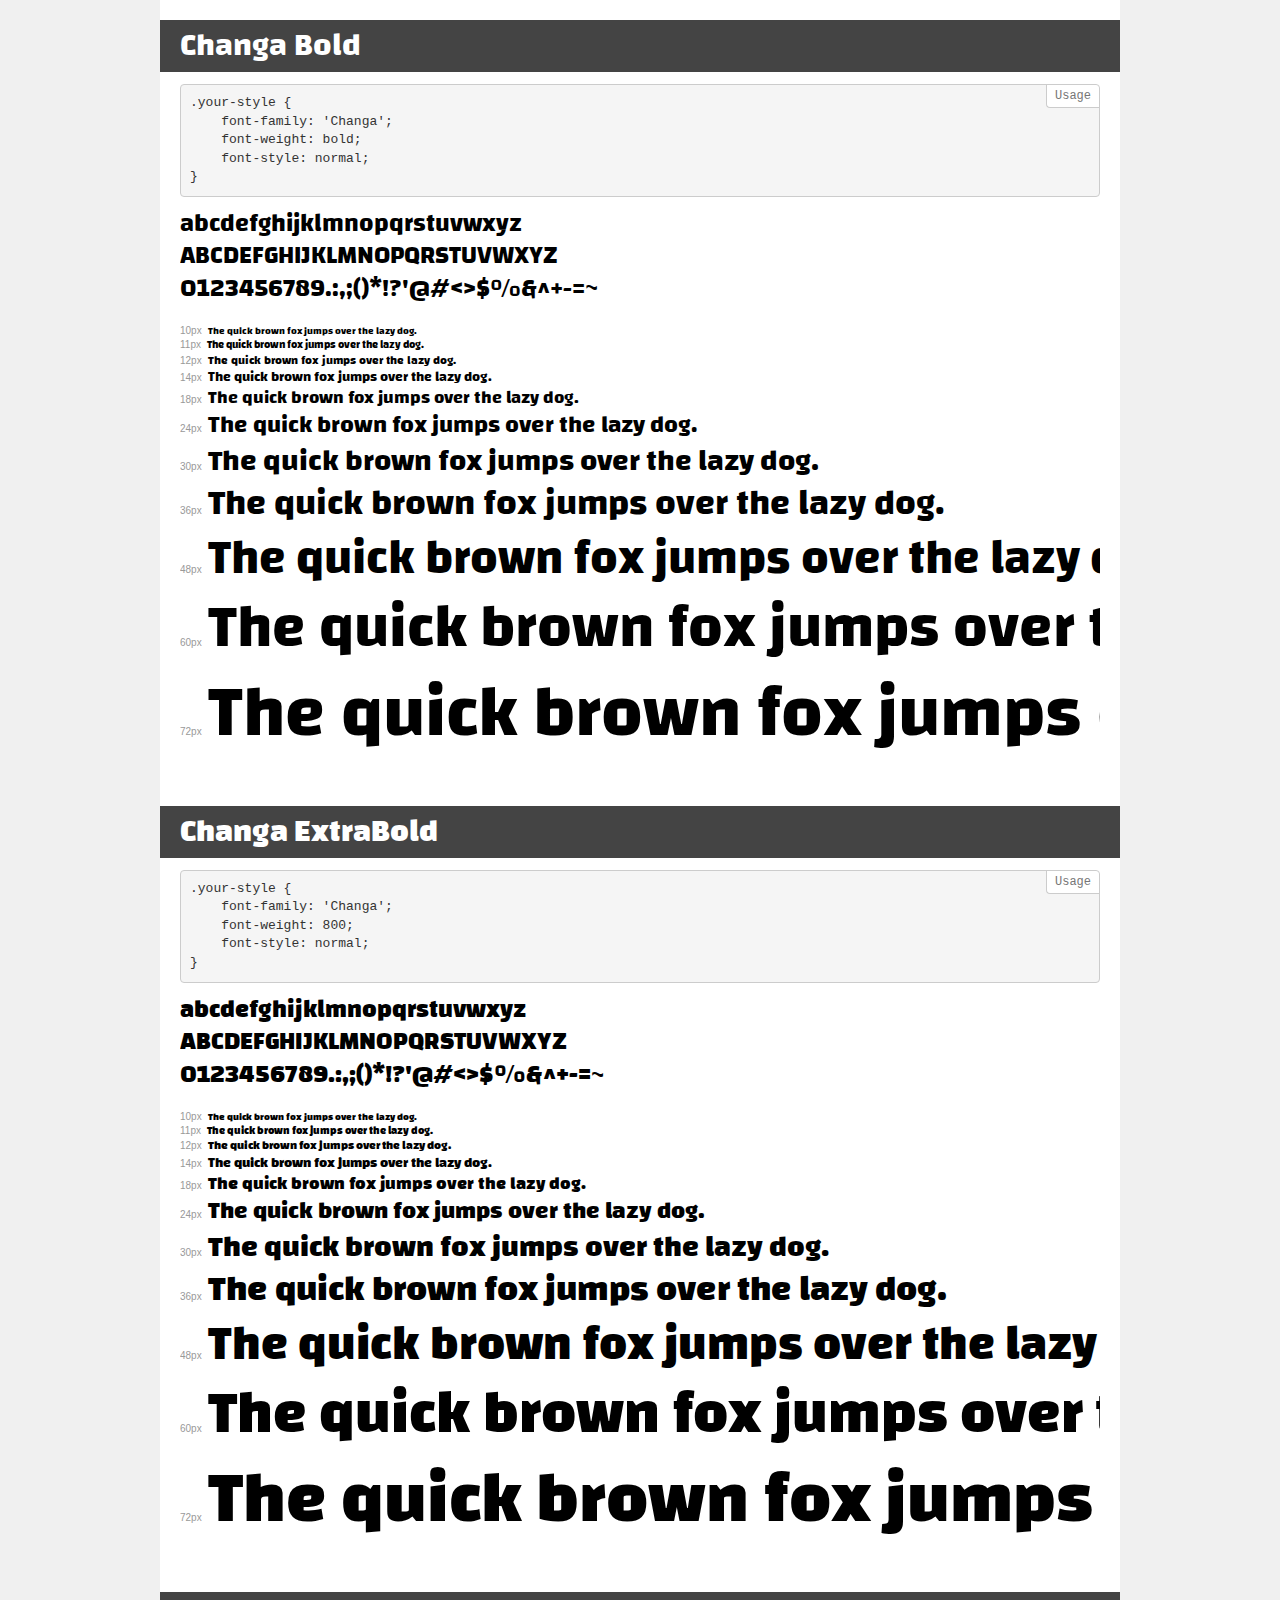
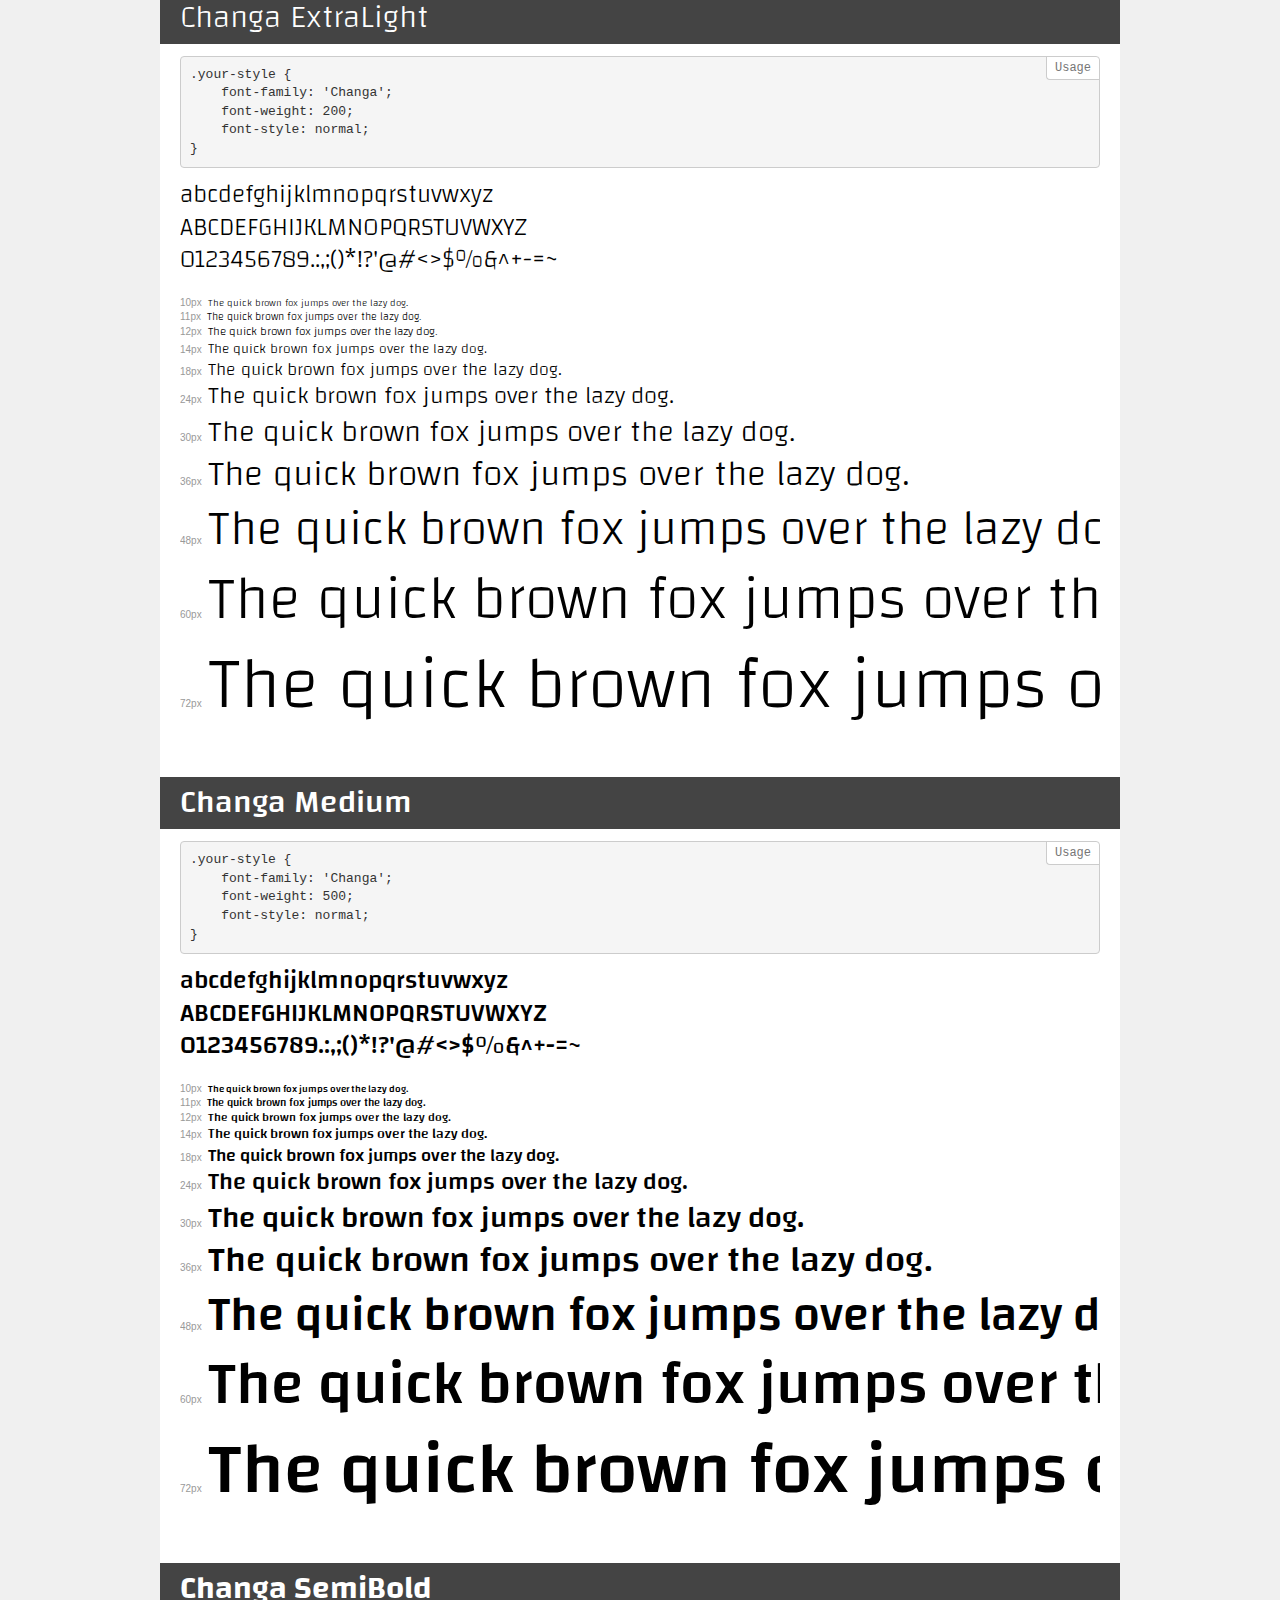
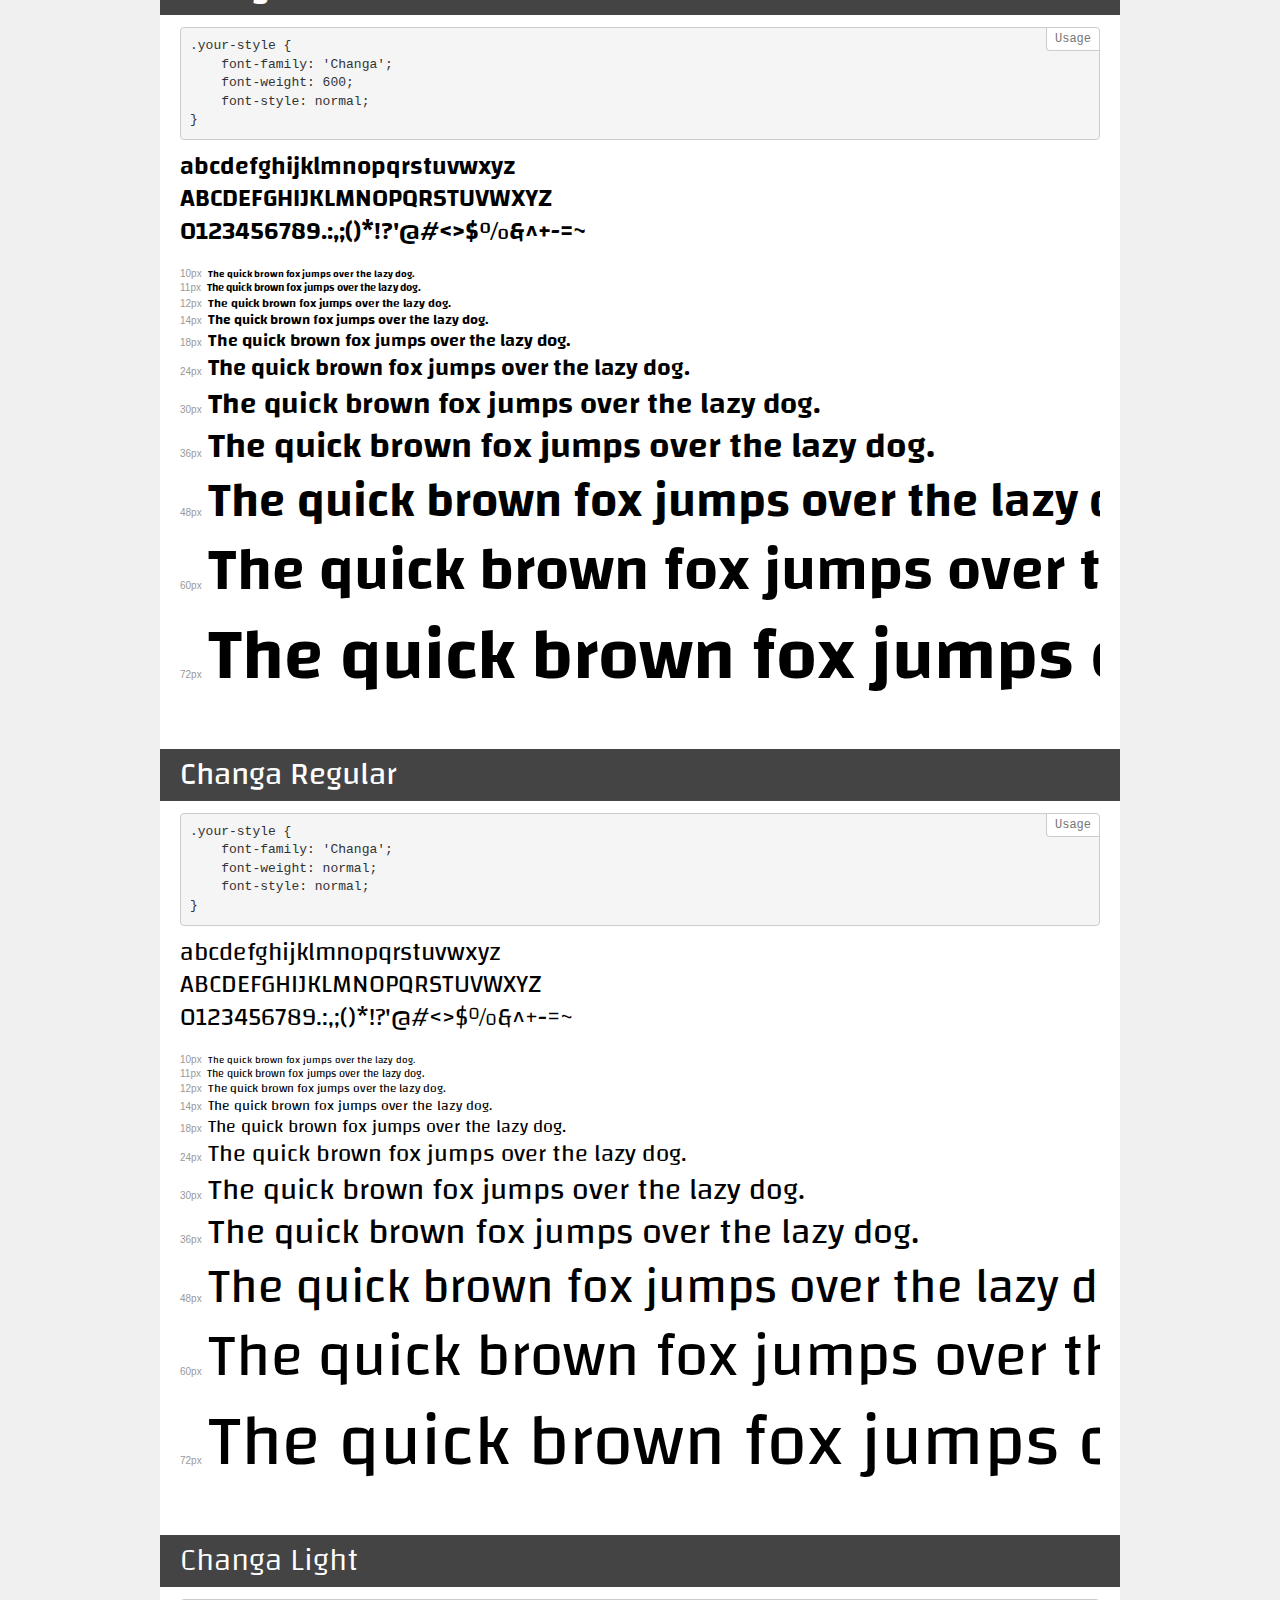
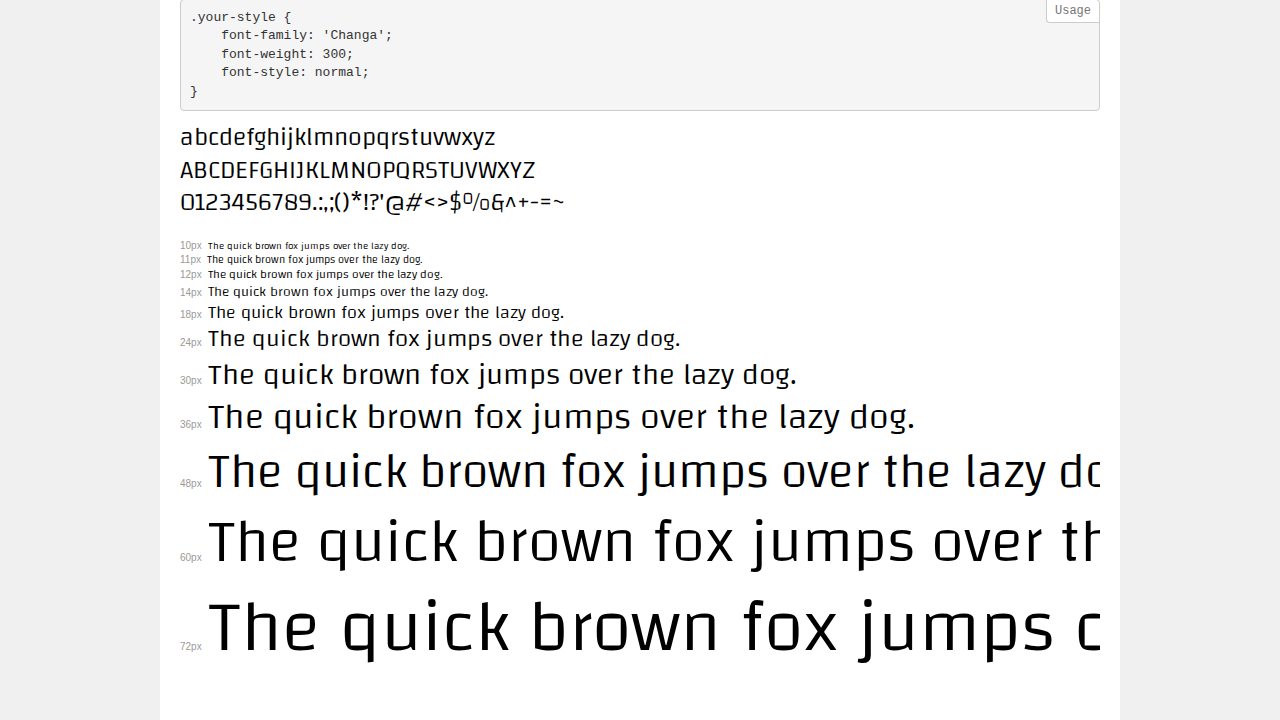
<file: webfonts/Changa/demo.html>
<!DOCTYPE html>
<html lang="en">
<head>
    <meta charset="utf-8">
    <meta http-equiv="X-UA-Compatible" content="IE=edge">
    <meta name="viewport" content="width=device-width, initial-scale=1">
    <meta name="robots" content="noindex, noarchive">
    <meta name="format-detection" content="telephone=no">
    <title>Transfonter demo</title>
    <link href="stylesheet.css" rel="stylesheet">
    <style>
        /*
        http://meyerweb.com/eric/tools/css/reset/
        v2.0 | 20110126
        License: none (public domain)
        */
        html, body, div, span, applet, object, iframe,
        h1, h2, h3, h4, h5, h6, p, blockquote, pre,
        a, abbr, acronym, address, big, cite, code,
        del, dfn, em, img, ins, kbd, q, s, samp,
        small, strike, strong, sub, sup, tt, var,
        b, u, i, center,
        dl, dt, dd, ol, ul, li,
        fieldset, form, label, legend,
        table, caption, tbody, tfoot, thead, tr, th, td,
        article, aside, canvas, details, embed,
        figure, figcaption, footer, header, hgroup,
        menu, nav, output, ruby, section, summary,
        time, mark, audio, video {
            margin: 0;
            padding: 0;
            border: 0;
            font-size: 100%;
            font: inherit;
            vertical-align: baseline;
        }
        /* HTML5 display-role reset for older browsers */
        article, aside, details, figcaption, figure,
        footer, header, hgroup, menu, nav, section {
            display: block;
        }
        body {
            line-height: 1;
        }
        ol, ul {
            list-style: none;
        }
        blockquote, q {
            quotes: none;
        }
        blockquote:before, blockquote:after,
        q:before, q:after {
            content: '';
            content: none;
        }
        table {
            border-collapse: collapse;
            border-spacing: 0;
        }
        /* demo styles */
        body {
            background: #f0f0f0;
            color: #000;
        }
        .page {
            background: #fff;
            width: 920px;
            margin: 0 auto;
            padding: 20px 20px 0 20px;
            overflow: hidden;
        }
        .font-container {
            overflow-x: auto;
            overflow-y: hidden;
            margin-bottom: 40px;
            line-height: 1.3;
            white-space: nowrap;
            padding-bottom: 5px;
        }
        h1 {
            position: relative;
            background: #444;
            font-size: 32px;
            color: #fff;
            padding: 10px 20px;
            margin: 0 -20px 12px -20px;
        }
        .letters {
            font-size: 25px;
            margin-bottom: 20px;
        }
        .s10:before {
            content: '10px';
        }
        .s11:before {
            content: '11px';
        }
        .s12:before {
            content: '12px';
        }
        .s14:before {
            content: '14px';
        }
        .s18:before {
            content: '18px';
        }
        .s24:before {
            content: '24px';
        }
        .s30:before {
            content: '30px';
        }
        .s36:before {
            content: '36px';
        }
        .s48:before {
            content: '48px';
        }
        .s60:before {
            content: '60px';
        }
        .s72:before {
            content: '72px';
        }
        .s10:before, .s11:before, .s12:before, .s14:before,
        .s18:before, .s24:before, .s30:before, .s36:before,
        .s48:before, .s60:before, .s72:before {
            font-family: Arial, sans-serif;
            font-size: 10px;
            font-weight: normal;
            font-style: normal;
            color: #999;
            padding-right: 6px;
        }
        pre {
            display: block;
            position: relative;
            padding: 9px;
            margin: 0 0 10px;
            font-family: Monaco, Menlo, Consolas, "Courier New", monospace;
            font-size: 13px;
            line-height: 1.428571429;
            color: #333;
            font-weight: normal;
            font-style: normal;
            background-color: #f5f5f5;
            border: 1px solid #ccc;
            overflow-x: auto;
            border-radius: 4px;
        }
        pre:after {
            display: block;
            position: absolute;
            right: 0;
            top: 0;
            content: 'Usage';
            line-height: 1;
            padding: 5px 8px;
            font-size: 12px;
            color: #767676;
            background-color: #fff;
            border: 1px solid #ccc;
            border-right: none;
            border-top: none;
            border-radius: 0 4px 0 4px;
            z-index: 10;
        }
        /* responsive */
        @media (max-width: 959px) {
            .page {
                width: auto;
                margin: 0;
            }
        }
    </style>
</head>
<body>
<div class="page">
    <div class="demo">
        <h1 style="font-family: 'Changa'; font-weight: bold; font-style: normal;">Changa Bold</h1>
        <pre>.your-style {
    font-family: 'Changa';
    font-weight: bold;
    font-style: normal;
}</pre>
        <div class="font-container" style="font-family: 'Changa'; font-weight: bold; font-style: normal;">
            <p class="letters">
                abcdefghijklmnopqrstuvwxyz<br>
ABCDEFGHIJKLMNOPQRSTUVWXYZ<br>
                0123456789.:,;()*!?'@#<>$%&^+-=~
            </p>
            <p class="s10" style="font-size: 10px;">The quick brown fox jumps over the lazy dog.</p>
            <p class="s11" style="font-size: 11px;">The quick brown fox jumps over the lazy dog.</p>
            <p class="s12" style="font-size: 12px;">The quick brown fox jumps over the lazy dog.</p>
            <p class="s14" style="font-size: 14px;">The quick brown fox jumps over the lazy dog.</p>
            <p class="s18" style="font-size: 18px;">The quick brown fox jumps over the lazy dog.</p>
            <p class="s24" style="font-size: 24px;">The quick brown fox jumps over the lazy dog.</p>
            <p class="s30" style="font-size: 30px;">The quick brown fox jumps over the lazy dog.</p>
            <p class="s36" style="font-size: 36px;">The quick brown fox jumps over the lazy dog.</p>
            <p class="s48" style="font-size: 48px;">The quick brown fox jumps over the lazy dog.</p>
            <p class="s60" style="font-size: 60px;">The quick brown fox jumps over the lazy dog.</p>
            <p class="s72" style="font-size: 72px;">The quick brown fox jumps over the lazy dog.</p>
        </div>
    </div>
    <div class="demo">
        <h1 style="font-family: 'Changa'; font-weight: 800; font-style: normal;">Changa ExtraBold</h1>
        <pre>.your-style {
    font-family: 'Changa';
    font-weight: 800;
    font-style: normal;
}</pre>
        <div class="font-container" style="font-family: 'Changa'; font-weight: 800; font-style: normal;">
            <p class="letters">
                abcdefghijklmnopqrstuvwxyz<br>
ABCDEFGHIJKLMNOPQRSTUVWXYZ<br>
                0123456789.:,;()*!?'@#<>$%&^+-=~
            </p>
            <p class="s10" style="font-size: 10px;">The quick brown fox jumps over the lazy dog.</p>
            <p class="s11" style="font-size: 11px;">The quick brown fox jumps over the lazy dog.</p>
            <p class="s12" style="font-size: 12px;">The quick brown fox jumps over the lazy dog.</p>
            <p class="s14" style="font-size: 14px;">The quick brown fox jumps over the lazy dog.</p>
            <p class="s18" style="font-size: 18px;">The quick brown fox jumps over the lazy dog.</p>
            <p class="s24" style="font-size: 24px;">The quick brown fox jumps over the lazy dog.</p>
            <p class="s30" style="font-size: 30px;">The quick brown fox jumps over the lazy dog.</p>
            <p class="s36" style="font-size: 36px;">The quick brown fox jumps over the lazy dog.</p>
            <p class="s48" style="font-size: 48px;">The quick brown fox jumps over the lazy dog.</p>
            <p class="s60" style="font-size: 60px;">The quick brown fox jumps over the lazy dog.</p>
            <p class="s72" style="font-size: 72px;">The quick brown fox jumps over the lazy dog.</p>
        </div>
    </div>
    <div class="demo">
        <h1 style="font-family: 'Changa'; font-weight: 200; font-style: normal;">Changa ExtraLight</h1>
        <pre>.your-style {
    font-family: 'Changa';
    font-weight: 200;
    font-style: normal;
}</pre>
        <div class="font-container" style="font-family: 'Changa'; font-weight: 200; font-style: normal;">
            <p class="letters">
                abcdefghijklmnopqrstuvwxyz<br>
ABCDEFGHIJKLMNOPQRSTUVWXYZ<br>
                0123456789.:,;()*!?'@#<>$%&^+-=~
            </p>
            <p class="s10" style="font-size: 10px;">The quick brown fox jumps over the lazy dog.</p>
            <p class="s11" style="font-size: 11px;">The quick brown fox jumps over the lazy dog.</p>
            <p class="s12" style="font-size: 12px;">The quick brown fox jumps over the lazy dog.</p>
            <p class="s14" style="font-size: 14px;">The quick brown fox jumps over the lazy dog.</p>
            <p class="s18" style="font-size: 18px;">The quick brown fox jumps over the lazy dog.</p>
            <p class="s24" style="font-size: 24px;">The quick brown fox jumps over the lazy dog.</p>
            <p class="s30" style="font-size: 30px;">The quick brown fox jumps over the lazy dog.</p>
            <p class="s36" style="font-size: 36px;">The quick brown fox jumps over the lazy dog.</p>
            <p class="s48" style="font-size: 48px;">The quick brown fox jumps over the lazy dog.</p>
            <p class="s60" style="font-size: 60px;">The quick brown fox jumps over the lazy dog.</p>
            <p class="s72" style="font-size: 72px;">The quick brown fox jumps over the lazy dog.</p>
        </div>
    </div>
    <div class="demo">
        <h1 style="font-family: 'Changa'; font-weight: 500; font-style: normal;">Changa Medium</h1>
        <pre>.your-style {
    font-family: 'Changa';
    font-weight: 500;
    font-style: normal;
}</pre>
        <div class="font-container" style="font-family: 'Changa'; font-weight: 500; font-style: normal;">
            <p class="letters">
                abcdefghijklmnopqrstuvwxyz<br>
ABCDEFGHIJKLMNOPQRSTUVWXYZ<br>
                0123456789.:,;()*!?'@#<>$%&^+-=~
            </p>
            <p class="s10" style="font-size: 10px;">The quick brown fox jumps over the lazy dog.</p>
            <p class="s11" style="font-size: 11px;">The quick brown fox jumps over the lazy dog.</p>
            <p class="s12" style="font-size: 12px;">The quick brown fox jumps over the lazy dog.</p>
            <p class="s14" style="font-size: 14px;">The quick brown fox jumps over the lazy dog.</p>
            <p class="s18" style="font-size: 18px;">The quick brown fox jumps over the lazy dog.</p>
            <p class="s24" style="font-size: 24px;">The quick brown fox jumps over the lazy dog.</p>
            <p class="s30" style="font-size: 30px;">The quick brown fox jumps over the lazy dog.</p>
            <p class="s36" style="font-size: 36px;">The quick brown fox jumps over the lazy dog.</p>
            <p class="s48" style="font-size: 48px;">The quick brown fox jumps over the lazy dog.</p>
            <p class="s60" style="font-size: 60px;">The quick brown fox jumps over the lazy dog.</p>
            <p class="s72" style="font-size: 72px;">The quick brown fox jumps over the lazy dog.</p>
        </div>
    </div>
    <div class="demo">
        <h1 style="font-family: 'Changa'; font-weight: 600; font-style: normal;">Changa SemiBold</h1>
        <pre>.your-style {
    font-family: 'Changa';
    font-weight: 600;
    font-style: normal;
}</pre>
        <div class="font-container" style="font-family: 'Changa'; font-weight: 600; font-style: normal;">
            <p class="letters">
                abcdefghijklmnopqrstuvwxyz<br>
ABCDEFGHIJKLMNOPQRSTUVWXYZ<br>
                0123456789.:,;()*!?'@#<>$%&^+-=~
            </p>
            <p class="s10" style="font-size: 10px;">The quick brown fox jumps over the lazy dog.</p>
            <p class="s11" style="font-size: 11px;">The quick brown fox jumps over the lazy dog.</p>
            <p class="s12" style="font-size: 12px;">The quick brown fox jumps over the lazy dog.</p>
            <p class="s14" style="font-size: 14px;">The quick brown fox jumps over the lazy dog.</p>
            <p class="s18" style="font-size: 18px;">The quick brown fox jumps over the lazy dog.</p>
            <p class="s24" style="font-size: 24px;">The quick brown fox jumps over the lazy dog.</p>
            <p class="s30" style="font-size: 30px;">The quick brown fox jumps over the lazy dog.</p>
            <p class="s36" style="font-size: 36px;">The quick brown fox jumps over the lazy dog.</p>
            <p class="s48" style="font-size: 48px;">The quick brown fox jumps over the lazy dog.</p>
            <p class="s60" style="font-size: 60px;">The quick brown fox jumps over the lazy dog.</p>
            <p class="s72" style="font-size: 72px;">The quick brown fox jumps over the lazy dog.</p>
        </div>
    </div>
    <div class="demo">
        <h1 style="font-family: 'Changa'; font-weight: normal; font-style: normal;">Changa Regular</h1>
        <pre>.your-style {
    font-family: 'Changa';
    font-weight: normal;
    font-style: normal;
}</pre>
        <div class="font-container" style="font-family: 'Changa'; font-weight: normal; font-style: normal;">
            <p class="letters">
                abcdefghijklmnopqrstuvwxyz<br>
ABCDEFGHIJKLMNOPQRSTUVWXYZ<br>
                0123456789.:,;()*!?'@#<>$%&^+-=~
            </p>
            <p class="s10" style="font-size: 10px;">The quick brown fox jumps over the lazy dog.</p>
            <p class="s11" style="font-size: 11px;">The quick brown fox jumps over the lazy dog.</p>
            <p class="s12" style="font-size: 12px;">The quick brown fox jumps over the lazy dog.</p>
            <p class="s14" style="font-size: 14px;">The quick brown fox jumps over the lazy dog.</p>
            <p class="s18" style="font-size: 18px;">The quick brown fox jumps over the lazy dog.</p>
            <p class="s24" style="font-size: 24px;">The quick brown fox jumps over the lazy dog.</p>
            <p class="s30" style="font-size: 30px;">The quick brown fox jumps over the lazy dog.</p>
            <p class="s36" style="font-size: 36px;">The quick brown fox jumps over the lazy dog.</p>
            <p class="s48" style="font-size: 48px;">The quick brown fox jumps over the lazy dog.</p>
            <p class="s60" style="font-size: 60px;">The quick brown fox jumps over the lazy dog.</p>
            <p class="s72" style="font-size: 72px;">The quick brown fox jumps over the lazy dog.</p>
        </div>
    </div>
    <div class="demo">
        <h1 style="font-family: 'Changa'; font-weight: 300; font-style: normal;">Changa Light</h1>
        <pre>.your-style {
    font-family: 'Changa';
    font-weight: 300;
    font-style: normal;
}</pre>
        <div class="font-container" style="font-family: 'Changa'; font-weight: 300; font-style: normal;">
            <p class="letters">
                abcdefghijklmnopqrstuvwxyz<br>
ABCDEFGHIJKLMNOPQRSTUVWXYZ<br>
                0123456789.:,;()*!?'@#<>$%&^+-=~
            </p>
            <p class="s10" style="font-size: 10px;">The quick brown fox jumps over the lazy dog.</p>
            <p class="s11" style="font-size: 11px;">The quick brown fox jumps over the lazy dog.</p>
            <p class="s12" style="font-size: 12px;">The quick brown fox jumps over the lazy dog.</p>
            <p class="s14" style="font-size: 14px;">The quick brown fox jumps over the lazy dog.</p>
            <p class="s18" style="font-size: 18px;">The quick brown fox jumps over the lazy dog.</p>
            <p class="s24" style="font-size: 24px;">The quick brown fox jumps over the lazy dog.</p>
            <p class="s30" style="font-size: 30px;">The quick brown fox jumps over the lazy dog.</p>
            <p class="s36" style="font-size: 36px;">The quick brown fox jumps over the lazy dog.</p>
            <p class="s48" style="font-size: 48px;">The quick brown fox jumps over the lazy dog.</p>
            <p class="s60" style="font-size: 60px;">The quick brown fox jumps over the lazy dog.</p>
            <p class="s72" style="font-size: 72px;">The quick brown fox jumps over the lazy dog.</p>
        </div>
    </div>
</div>
</body>
</html>
</file>
<file: css/fonts.css>
@font-face {
    font-family: "Changa";
    src: url("../webfonts/Changa/Changa-ExtraLight.woff2") format("woff2"), url("../webfonts/Changa/Changa-ExtraLight.woff") format("woff"), url("../webfonts/Changa/Changa-ExtraLight.ttf") format("truetype");
    font-weight: 200;
    font-style: normal;
}

@font-face {
    font-family: "Changa";
    src: url("../webfonts/Changa/Changa-Light.woff2") format("woff2"), url("../webfonts/Changa/Changa-Light.woff") format("woff"), url("../webfonts/Changa/Changa-Light.ttf") format("truetype");
    font-weight: 300;
    font-style: normal;
}

@font-face {
    font-family: "Changa";
    src: url("../webfonts/Changa/Changa-Regular.woff2") format("woff2"), url("../webfonts/Changa/Changa-Regular.woff") format("woff"), url("../webfonts/Changa/Changa-Regular.ttf") format("truetype");
    font-weight: 400;
    font-style: normal;
}

@font-face {
    font-family: "Changa";
    src: url("../webfonts/Changa/Changa-Medium.woff2") format("woff2"), url("../webfonts/Changa/Changa-Medium.woff") format("woff"), url("../webfonts/Changa/Changa-Medium.ttf") format("truetype");
    font-weight: 500;
    font-style: normal;
}

@font-face {
    font-family: "Changa";
    src: url("../webfonts/Changa/Changa-SemiBold.woff2") format("woff2"), url("../webfonts/Changa/Changa-SemiBold.woff") format("woff"), url("../webfonts/Changa/Changa-SemiBold.ttf") format("truetype");
    font-weight: 600;
    font-style: normal;
}

@font-face {
    font-family: "Changa";
    src: url("../webfonts/Changa/Changa-Bold.woff2") format("woff2"), url("../webfonts/Changa/Changa-Bold.woff") format("woff"), url("../webfonts/Changa/Changa-Bold.ttf") format("truetype");
    font-weight: 700;
    font-style: normal;
}

@font-face {
    font-family: "Changa";
    src: url("../webfonts/Changa/Changa-ExtraBold.woff2") format("woff2"), url("../webfonts/Changa/Changa-ExtraBold.woff") format("woff"), url("../webfonts/Changa/Changa-ExtraBold.ttf") format("truetype");
    font-weight: 800;
    font-style: normal;
}
</file>
<file: css/Linearicons.css>
@font-face {
    font-family: 'Linearicons-Free';
    src: url('../webfonts/Linearicons/Linearicons-Free.eot?w118d');
    src: url('../webfonts/Linearicons/Linearicons-Free.eot?#iefixw118d') format('embedded-opentype'), url('../webfonts/Linearicons/Linearicons-Free.woff2?w118d') format('woff2'), url('../webfonts/Linearicons/Linearicons-Free.woff?w118d') format('woff'), url('../webfonts/Linearicons/Linearicons-Free.ttf?w118d') format('truetype'), url('../webfonts/Linearicons/Linearicons-Free.svg?w118d#Linearicons-Free') format('svg');
    font-weight: normal;
    font-style: normal;
}

.lnr {
    font-family: 'Linearicons-Free';
    speak: none;
    font-style: normal;
    font-weight: normal;
    font-variant: normal;
    text-transform: none;
    line-height: 1;
    /* Better Font Rendering =========== */
    -webkit-font-smoothing: antialiased;
    -moz-osx-font-smoothing: grayscale;
}

.lnr-home:before {
    content: "\e800";
}

.lnr-apartment:before {
    content: "\e801";
}

.lnr-pencil:before {
    content: "\e802";
}

.lnr-magic-wand:before {
    content: "\e803";
}

.lnr-drop:before {
    content: "\e804";
}

.lnr-lighter:before {
    content: "\e805";
}

.lnr-poop:before {
    content: "\e806";
}

.lnr-sun:before {
    content: "\e807";
}

.lnr-moon:before {
    content: "\e808";
}

.lnr-cloud:before {
    content: "\e809";
}

.lnr-cloud-upload:before {
    content: "\e80a";
}

.lnr-cloud-download:before {
    content: "\e80b";
}

.lnr-cloud-sync:before {
    content: "\e80c";
}

.lnr-cloud-check:before {
    content: "\e80d";
}

.lnr-database:before {
    content: "\e80e";
}

.lnr-lock:before {
    content: "\e80f";
}

.lnr-cog:before {
    content: "\e810";
}

.lnr-trash:before {
    content: "\e811";
}

.lnr-dice:before {
    content: "\e812";
}

.lnr-heart:before {
    content: "\e813";
}

.lnr-star:before {
    content: "\e814";
}

.lnr-star-half:before {
    content: "\e815";
}

.lnr-star-empty:before {
    content: "\e816";
}

.lnr-flag:before {
    content: "\e817";
}

.lnr-envelope:before {
    content: "\e818";
}

.lnr-paperclip:before {
    content: "\e819";
}

.lnr-inbox:before {
    content: "\e81a";
}

.lnr-eye:before {
    content: "\e81b";
}

.lnr-printer:before {
    content: "\e81c";
}

.lnr-file-empty:before {
    content: "\e81d";
}

.lnr-file-add:before {
    content: "\e81e";
}

.lnr-enter:before {
    content: "\e81f";
}

.lnr-exit:before {
    content: "\e820";
}

.lnr-graduation-hat:before {
    content: "\e821";
}

.lnr-license:before {
    content: "\e822";
}

.lnr-music-note:before {
    content: "\e823";
}

.lnr-film-play:before {
    content: "\e824";
}

.lnr-camera-video:before {
    content: "\e825";
}

.lnr-camera:before {
    content: "\e826";
}

.lnr-picture:before {
    content: "\e827";
}

.lnr-book:before {
    content: "\e828";
}

.lnr-bookmark:before {
    content: "\e829";
}

.lnr-user:before {
    content: "\e82a";
}

.lnr-users:before {
    content: "\e82b";
}

.lnr-shirt:before {
    content: "\e82c";
}

.lnr-store:before {
    content: "\e82d";
}

.lnr-cart:before {
    content: "\e82e";
}

.lnr-tag:before {
    content: "\e82f";
}

.lnr-phone-handset:before {
    content: "\e830";
}

.lnr-phone:before {
    content: "\e831";
}

.lnr-pushpin:before {
    content: "\e832";
}

.lnr-map-marker:before {
    content: "\e833";
}

.lnr-map:before {
    content: "\e834";
}

.lnr-location:before {
    content: "\e835";
}

.lnr-calendar-full:before {
    content: "\e836";
}

.lnr-keyboard:before {
    content: "\e837";
}

.lnr-spell-check:before {
    content: "\e838";
}

.lnr-screen:before {
    content: "\e839";
}

.lnr-smartphone:before {
    content: "\e83a";
}

.lnr-tablet:before {
    content: "\e83b";
}

.lnr-laptop:before {
    content: "\e83c";
}

.lnr-laptop-phone:before {
    content: "\e83d";
}

.lnr-power-switch:before {
    content: "\e83e";
}

.lnr-bubble:before {
    content: "\e83f";
}

.lnr-heart-pulse:before {
    content: "\e840";
}

.lnr-construction:before {
    content: "\e841";
}

.lnr-pie-chart:before {
    content: "\e842";
}

.lnr-chart-bars:before {
    content: "\e843";
}

.lnr-gift:before {
    content: "\e844";
}

.lnr-diamond:before {
    content: "\e845";
}

.lnr-linearicons:before {
    content: "\e846";
}

.lnr-dinner:before {
    content: "\e847";
}

.lnr-coffee-cup:before {
    content: "\e848";
}

.lnr-leaf:before {
    content: "\e849";
}

.lnr-paw:before {
    content: "\e84a";
}

.lnr-rocket:before {
    content: "\e84b";
}

.lnr-briefcase:before {
    content: "\e84c";
}

.lnr-bus:before {
    content: "\e84d";
}

.lnr-car:before {
    content: "\e84e";
}

.lnr-train:before {
    content: "\e84f";
}

.lnr-bicycle:before {
    content: "\e850";
}

.lnr-wheelchair:before {
    content: "\e851";
}

.lnr-select:before {
    content: "\e852";
}

.lnr-earth:before {
    content: "\e853";
}

.lnr-smile:before {
    content: "\e854";
}

.lnr-sad:before {
    content: "\e855";
}

.lnr-neutral:before {
    content: "\e856";
}

.lnr-mustache:before {
    content: "\e857";
}

.lnr-alarm:before {
    content: "\e858";
}

.lnr-bullhorn:before {
    content: "\e859";
}

.lnr-volume-high:before {
    content: "\e85a";
}

.lnr-volume-medium:before {
    content: "\e85b";
}

.lnr-volume-low:before {
    content: "\e85c";
}

.lnr-volume:before {
    content: "\e85d";
}

.lnr-mic:before {
    content: "\e85e";
}

.lnr-hourglass:before {
    content: "\e85f";
}

.lnr-undo:before {
    content: "\e860";
}

.lnr-redo:before {
    content: "\e861";
}

.lnr-sync:before {
    content: "\e862";
}

.lnr-history:before {
    content: "\e863";
}

.lnr-clock:before {
    content: "\e864";
}

.lnr-download:before {
    content: "\e865";
}

.lnr-upload:before {
    content: "\e866";
}

.lnr-enter-down:before {
    content: "\e867";
}

.lnr-exit-up:before {
    content: "\e868";
}

.lnr-bug:before {
    content: "\e869";
}

.lnr-code:before {
    content: "\e86a";
}

.lnr-link:before {
    content: "\e86b";
}

.lnr-unlink:before {
    content: "\e86c";
}

.lnr-thumbs-up:before {
    content: "\e86d";
}

.lnr-thumbs-down:before {
    content: "\e86e";
}

.lnr-magnifier:before {
    content: "\e86f";
}

.lnr-cross:before {
    content: "\e870";
}

.lnr-menu:before {
    content: "\e871";
}

.lnr-list:before {
    content: "\e872";
}

.lnr-chevron-up:before {
    content: "\e873";
}

.lnr-chevron-down:before {
    content: "\e874";
}

.lnr-chevron-left:before {
    content: "\e875";
}

.lnr-chevron-right:before {
    content: "\e876";
}

.lnr-arrow-up:before {
    content: "\e877";
}

.lnr-arrow-down:before {
    content: "\e878";
}

.lnr-arrow-left:before {
    content: "\e879";
}

.lnr-arrow-right:before {
    content: "\e87a";
}

.lnr-move:before {
    content: "\e87b";
}

.lnr-warning:before {
    content: "\e87c";
}

.lnr-question-circle:before {
    content: "\e87d";
}

.lnr-menu-circle:before {
    content: "\e87e";
}

.lnr-checkmark-circle:before {
    content: "\e87f";
}

.lnr-cross-circle:before {
    content: "\e880";
}

.lnr-plus-circle:before {
    content: "\e881";
}

.lnr-circle-minus:before {
    content: "\e882";
}

.lnr-arrow-up-circle:before {
    content: "\e883";
}

.lnr-arrow-down-circle:before {
    content: "\e884";
}

.lnr-arrow-left-circle:before {
    content: "\e885";
}

.lnr-arrow-right-circle:before {
    content: "\e886";
}

.lnr-chevron-up-circle:before {
    content: "\e887";
}

.lnr-chevron-down-circle:before {
    content: "\e888";
}

.lnr-chevron-left-circle:before {
    content: "\e889";
}

.lnr-chevron-right-circle:before {
    content: "\e88a";
}

.lnr-crop:before {
    content: "\e88b";
}

.lnr-frame-expand:before {
    content: "\e88c";
}

.lnr-frame-contract:before {
    content: "\e88d";
}

.lnr-layers:before {
    content: "\e88e";
}

.lnr-funnel:before {
    content: "\e88f";
}

.lnr-text-format:before {
    content: "\e890";
}

.lnr-text-format-remove:before {
    content: "\e891";
}

.lnr-text-size:before {
    content: "\e892";
}

.lnr-bold:before {
    content: "\e893";
}

.lnr-italic:before {
    content: "\e894";
}

.lnr-underline:before {
    content: "\e895";
}

.lnr-strikethrough:before {
    content: "\e896";
}

.lnr-highlight:before {
    content: "\e897";
}

.lnr-text-align-left:before {
    content: "\e898";
}

.lnr-text-align-center:before {
    content: "\e899";
}

.lnr-text-align-right:before {
    content: "\e89a";
}

.lnr-text-align-justify:before {
    content: "\e89b";
}

.lnr-line-spacing:before {
    content: "\e89c";
}

.lnr-indent-increase:before {
    content: "\e89d";
}

.lnr-indent-decrease:before {
    content: "\e89e";
}

.lnr-pilcrow:before {
    content: "\e89f";
}

.lnr-direction-ltr:before {
    content: "\e8a0";
}

.lnr-direction-rtl:before {
    content: "\e8a1";
}

.lnr-page-break:before {
    content: "\e8a2";
}

.lnr-sort-alpha-asc:before {
    content: "\e8a3";
}

.lnr-sort-amount-asc:before {
    content: "\e8a4";
}

.lnr-hand:before {
    content: "\e8a5";
}

.lnr-pointer-up:before {
    content: "\e8a6";
}

.lnr-pointer-right:before {
    content: "\e8a7";
}

.lnr-pointer-down:before {
    content: "\e8a8";
}

.lnr-pointer-left:before {
    content: "\e8a9";
}
</file>
<file: css/main.css>
/*==================================================================================
                                    General Styles
        ==================================================================================*/
        
        body {
            font-family: 'Changa', sans-serif;
            width: 100%;
            overflow-x: hidden;
            /* background-color: var(--black); */
            background-color: #131313;
        }
        
         :root {
            --main: #f8b100;
            --black: #000;
            --white: #fff;
        }
        
        .overflow {
            overflow: hidden;
        }
        
         ::-webkit-scrollbar {
            width: 8px;
            background: #fff;
        }
        
         ::-webkit-scrollbar-thumb {
            background: var(--main);
            border-radius: 0;
            border: 1px solid #eee;
            -webkit-border-radius: 0;
            -moz-border-radius: 0;
            -ms-border-radius: 0;
            -o-border-radius: 0;
        }
        
        .rotate::after {
            content: "";
            transform: rotate(180deg);
            transition: all 0.4s ease-in-out;
            -webkit-transform: rotate(180deg);
            -moz-transform: rotate(180deg);
            -ms-transform: rotate(180deg);
            -o-transform: rotate(180deg);
        }
        
        html[dir=ltr] .rotate::after {
            transform: rotate(-180deg);
            -webkit-transform: rotate(-180deg);
            -moz-transform: rotate(-180deg);
            -ms-transform: rotate(-180deg);
            -o-transform: rotate(-180deg);
        }
        
        .rotate-reverse::after {
            content: "";
            transform: rotate(0deg);
            transition: all 0.4s ease-in-out;
            -webkit-transition: all 0.4s ease-in-out;
            -moz-transition: all 0.4s ease-in-out;
            -ms-transition: all 0.4s ease-in-out;
            -o-transition: all 0.4s ease-in-out;
            -webkit-transform: rotate(0deg);
            -moz-transform: rotate(0deg);
            -ms-transform: rotate(0deg);
            -o-transform: rotate(0deg);
        }
        /*==================================================================================
                                    Main Styles
        ==================================================================================*/
        /***************************** Header Section Start ***************************/
        /* body:not(.home) {
            padding-top: 74px;
        }
        
        body:not(.home) .mo-header {
            background-color: var(--white);
        } */
        
        .mo-header {
            position: fixed;
            top: 0;
            right: 0;
            width: 100%;
            background-color: rgba(0, 0, 0, 0.4);
            z-index: 100;
            transition: all 0.4s ease-in-out;
            -webkit-transition: all 0.4s ease-in-out;
            -moz-transition: all 0.4s ease-in-out;
            -ms-transition: all 0.4s ease-in-out;
            -o-transition: all 0.4s ease-in-out;
        }
        
        .fixed {
            background-color: var(--white);
            z-index: 9999;
            box-shadow: 0 15px 10px -15px rgb(0 0 0 / 20%);
        }
        
        .white-back {
            background-color: var(--white);
        }
        
        .header-content {
            display: flex;
            flex-direction: row;
            justify-content: space-between;
            align-items: center;
            position: relative;
            padding: 20px 0;
        }
        
        .logo-box {
            width: 200px;
            transition: all 0.4s ease-in-out;
            -webkit-transition: all 0.4s ease-in-out;
            -moz-transition: all 0.4s ease-in-out;
            -ms-transition: all 0.4s ease-in-out;
            -o-transition: all 0.4s ease-in-out;
        }
        
        .scroll-width {
            width: 150px;
        }
        
        .logo {
            width: 100%;
        }
        
        .logo-img {
            max-width: 100%;
        }
        
        .mo-nav .close,
        .mo-nav .lang {
            display: none;
        }
        
        .nav-list {
            display: flex;
            flex-direction: row;
            justify-content: center;
            align-items: center;
            margin-bottom: 0;
        }
        
        .nav-list>li {
            margin-inline-end: 35px;
            cursor: pointer;
            position: relative;
        }
        
        .nav-list>li:last-child {
            margin-inline-end: 0;
        }
        
        .nav-list>li>a {
            padding: 0;
            position: relative;
            color: var(--white);
            text-decoration: none;
            font-size: 15px;
            font-weight: 500;
            position: relative;
            transition: all 0.4s ease-in-out;
            -webkit-transition: all 0.4s ease-in-out;
            -moz-transition: all 0.4s ease-in-out;
            -ms-transition: all 0.4s ease-in-out;
            -o-transition: all 0.4s ease-in-out;
        }
        
        .nav-list>li .scroll-color {
            color: var(--black);
        }
        
        .scroll-color:hover {
            color: var(--main);
        }
        
        .nav-list>li>a:hover {
            color: var(--main);
        }
        /*** Sub Menu Start ***/
        
        .sub-list {
            position: absolute;
            top: 30px;
            right: 0;
            min-width: 180px;
            background-color: var(--black);
            box-shadow: 3px 3px 15px #00000012, -3px -3px 15px #00000012;
            z-index: 99999;
            visibility: hidden;
            opacity: 0;
            transition: all 0.4s ease-in-out;
            -webkit-transition: all 0.4s ease-in-out;
            -moz-transition: all 0.4s ease-in-out;
            -ms-transition: all 0.4s ease-in-out;
            -o-transition: all 0.4s ease-in-out;
        }
        
        html[dir=ltr] .sub-list {
            right: auto;
            left: 0;
        }
        
        .sub-list::before {
            content: "";
            position: absolute;
            top: 0;
            right: 20px;
            border-width: 7px;
            border-style: solid;
            z-index: 20;
            border-color: var(--main) transparent transparent transparent;
        }
        
        html[dir=ltr] .sub-list::before {
            right: auto;
            left: 20px;
        }
        
        .sub-list>li {
            padding: 8px 15px;
            position: relative;
            transition: all 0.4s ease-in-out;
            -webkit-transition: all 0.4s ease-in-out;
            -moz-transition: all 0.4s ease-in-out;
            -ms-transition: all 0.4s ease-in-out;
            -o-transition: all 0.4s ease-in-out;
        }
        
        .sub-list>li:hover {
            background-color: var(--white);
        }
        
        .sub-list>li:last-child {
            border: none;
        }
        
        .sub-list>li>a {
            color: var(--white);
            text-decoration: none;
            font-size: 15px;
            font-weight: 500;
            white-space: nowrap;
            transition: all 0.4s ease-in-out;
            -webkit-transition: all 0.4s ease-in-out;
            -moz-transition: all 0.4s ease-in-out;
            -ms-transition: all 0.4s ease-in-out;
            -o-transition: all 0.4s ease-in-out;
        }
        
        .sub-list>li:hover>a {
            color: var(--black);
        }
        
        .sub-list>li>a:hover {
            color: var(--main);
        }
        
        .sub-menu:hover .sub-list {
            visibility: visible;
            opacity: 1;
        }
        
        .sub-sub-list {
            position: absolute;
            top: 0;
            right: 100%;
            min-width: 180px;
            background-color: var(--black);
            box-shadow: 0 3px 15px #00000012, -3px -3px 15px #00000012;
            text-align: center;
            z-index: 99999;
            visibility: hidden;
            opacity: 0;
            transition: all 0.4s ease-in-out;
            -webkit-transition: all 0.4s ease-in-out;
            -moz-transition: all 0.4s ease-in-out;
            -ms-transition: all 0.4s ease-in-out;
            -o-transition: all 0.4s ease-in-out;
        }
        
        html[dir=ltr] .sub-sub-list {
            right: auto;
            left: 100%;
            box-shadow: 3px 3px 15px #00000012, 0 -3px 15px #00000012;
        }
        
        .sub-sub-list>li {
            padding: 8px 15px;
            position: relative;
            transition: all 0.4s ease-in-out;
            -webkit-transition: all 0.4s ease-in-out;
            -moz-transition: all 0.4s ease-in-out;
            -ms-transition: all 0.4s ease-in-out;
            -o-transition: all 0.4s ease-in-out;
        }
        
        .sub-sub-list>li:hover {
            background-color: var(--white);
        }
        
        .sub-sub-list>li>a {
            color: var(--white);
            text-decoration: none;
            font-size: 15px;
            font-weight: 500;
            white-space: nowrap;
            transition: all 0.4s ease-in-out;
            -webkit-transition: all 0.4s ease-in-out;
            -moz-transition: all 0.4s ease-in-out;
            -ms-transition: all 0.4s ease-in-out;
            -o-transition: all 0.4s ease-in-out;
        }
        
        .sub-sub-list>li:hover>a {
            color: var(--black);
        }
        
        .sub-sub-list>li>a:hover {
            color: var(--main);
        }
        
        .sub-sub-menu:hover .sub-sub-list {
            visibility: visible;
            opacity: 1;
        }
        
        .terms {
            display: flex;
            flex-direction: row;
            align-items: center;
        }
        
        .menu {
            display: flex;
            flex-direction: row;
            justify-content: center;
            align-items: center;
            color: var(--black);
            background-color: var(--main);
            width: 35px;
            height: 35px;
            border-radius: 50%;
            -webkit-border-radius: 50%;
            -moz-border-radius: 50%;
            -ms-border-radius: 50%;
            -o-border-radius: 50%;
            cursor: pointer;
            font-size: 20px;
            font-weight: bold;
            transition: all 0.4s ease-in-out;
            -webkit-transition: all 0.4s ease-in-out;
            -moz-transition: all 0.4s ease-in-out;
            -ms-transition: all 0.4s ease-in-out;
            -o-transition: all 0.4s ease-in-out;
            display: none;
        }
        
        .menu:hover {
            color: var(--white);
        }
        
        .open-menu::after {
            content: "\e871";
            font-family: "Linearicons-Free";
            font-style: normal;
        }
        
        .close-menu::after {
            content: "\e870";
            font-family: "Linearicons-Free";
            font-style: normal;
        }
        
        .lang {
            display: flex;
            flex-direction: column;
            position: relative;
            cursor: pointer;
            margin-inline-end: 23px;
        }
        
        .lang-top {
            display: flex;
            flex-direction: row;
            align-items: center;
        }
        
        .lang .lang-icon {
            margin-inline-end: 5px;
            color: var(--main);
            font-size: 13px;
        }
        
        .lang-name {
            margin-bottom: 0;
            font-size: 14px;
            font-weight: 400;
            color: var(--white);
            display: flex;
            flex-direction: row;
            align-items: center;
            text-transform: uppercase;
            transition: all 0.4s ease-in-out;
            -webkit-transition: all 0.4s ease-in-out;
            -moz-transition: all 0.4s ease-in-out;
            -ms-transition: all 0.4s ease-in-out;
            -o-transition: all 0.4s ease-in-out;
        }
        
        .scroll-color {
            color: var(--black);
        }
        
        .scroll-black {
            color: var(--black);
        }
        
        .lang-name:hover {
            color: var(--main);
        }
        
        .lang-name::after {
            content: "\f0dd";
            font-family: "Font awesome 5 Free";
            font-weight: 600;
            font-size: 8px;
            margin-inline-start: 3px;
        }
        
        .lang-list {
            position: absolute;
            top: 35px;
            right: 50%;
            transform: translateX(50%);
            -webkit-transform: translateX(50%);
            -moz-transform: translateX(50%);
            -ms-transform: translateX(50%);
            -o-transform: translateX(50%);
            width: 130px;
            background-color: var(--black);
            text-align: center;
            box-shadow: 3px 3px 15px #00000012, -3px -3px 15px #00000012;
            visibility: hidden;
            opacity: 0;
            z-index: 99999;
            transition: all 0.4s ease-in-out;
            -webkit-transition: all 0.4s ease-in-out;
            -moz-transition: all 0.4s ease-in-out;
            -ms-transition: all 0.4s ease-in-out;
            -o-transition: all 0.4s ease-in-out;
        }
        
        .lang-list::before {
            content: "";
            position: absolute;
            top: 0;
            right: 50%;
            transform: translateX(50%);
            border-width: 7px;
            border-style: solid;
            z-index: 20;
            border-color: var(--main) transparent transparent transparent;
            -webkit-transform: translateX(50%);
            -moz-transform: translateX(50%);
            -ms-transform: translateX(50%);
            -o-transform: translateX(50%);
        }
        
        .lang-list>li {
            padding: 8px 15px;
            position: relative;
            transition: all 0.4s ease-in-out;
            -webkit-transition: all 0.4s ease-in-out;
            -moz-transition: all 0.4s ease-in-out;
            -ms-transition: all 0.4s ease-in-out;
            -o-transition: all 0.4s ease-in-out;
        }
        
        .lang-list>li:hover {
            background-color: var(--white);
        }
        
        .lang-list>li:last-child {
            border: none;
        }
        
        .lang-list>li>a {
            color: var(--white);
            text-decoration: none;
            font-size: 15px;
            font-weight: 500;
            transition: all 0.4s ease-in-out;
            -webkit-transition: all 0.4s ease-in-out;
            -moz-transition: all 0.4s ease-in-out;
            -ms-transition: all 0.4s ease-in-out;
            -o-transition: all 0.4s ease-in-out;
        }
        
        .lang-list>li:hover>a {
            color: var(--black);
        }
        
        .lang-list>li>a:hover {
            color: var(--main);
        }
        
        .lang:hover .lang-list {
            visibility: visible;
            opacity: 1;
        }
        
        .contact-us .contact-link {
            display: flex;
            flex-direction: row;
            justify-content: center;
            align-items: center;
            width: 130px;
            height: 35px;
            background-color: var(--main);
            color: black;
            text-decoration: none;
            font-size: 15px;
            font-weight: 500;
            transition: all 0.4s ease-in-out;
            -webkit-transition: all 0.4s ease-in-out;
            -moz-transition: all 0.4s ease-in-out;
            -ms-transition: all 0.4s ease-in-out;
            -o-transition: all 0.4s ease-in-out;
        }
        
        .contact-us .contact-link:hover {
            background-color: #f9bf2f;
        }
        /***************************** Main Slider Section Start **********************/
        
        .main-slider {
            position: relative;
            z-index: 1;
        }
        
        .main-slider .main-item {
            width: 100%;
            height: 100vh;
            position: relative;
            /* overflow: hidden; */
        }
        
        @keyframes move {
            0% {
                left: -105%;
            }
            100% {
                left: 110%;
            }
        }
        
        .main-item .main-img {
            width: 100%;
            height: 100%;
            transition: all 0.4s ease-in-out;
            -webkit-transition: all 0.4s ease-in-out;
            -moz-transition: all 0.4s ease-in-out;
            -ms-transition: all 0.4s ease-in-out;
            -o-transition: all 0.4s ease-in-out;
        }
        
        .main-content {
            position: absolute;
            top: 50%;
            right: 50%;
            transform: translate(100%, -50%);
            -webkit-transform: translate(100%, -50%);
            -moz-transform: translate(100%, -50%);
            -ms-transform: translate(100%, -50%);
            -o-transform: translate(100%, -50%);
            text-align: center;
            opacity: 0;
        }
        
        html[dir=ltr] .main-content {
            right: auto;
            left: 50%;
            transform: translate(-100%, -50%);
            -webkit-transform: translate(-100%, -50%);
            -moz-transform: translate(-100%, -50%);
            -ms-transform: translate(-100%, -50%);
            -o-transform: translate(-100%, -50%);
        }
        
        .swiper-slide-active .main-content {
            animation: tocenter 1.7s ease-in-out 1 forwards;
            -webkit-animation: tocenter 1.7s ease-in-out 1 forwards;
        }
        
        html[dir=ltr] .swiper-slide-active .main-content {
            animation: tocenterleft 1.7s ease-in-out 1 forwards;
            -webkit-animation: tocenterleft 1.7s ease-in-out 1 forwards;
        }
        
        @keyframes tocenter {
            0% {
                transform: translate(100%, -50%);
                -webkit-transform: translate(100%, -50%);
                -moz-transform: translate(100%, -50%);
                -ms-transform: translate(100%, -50%);
                -o-transform: translate(100%, -50%);
                opacity: 0;
            }
            100% {
                transform: translate(50%, -50%);
                -webkit-transform: translate(50%, -50%);
                -moz-transform: translate(50%, -50%);
                -ms-transform: translate(50%, -50%);
                -o-transform: translate(50%, -50%);
                opacity: 1;
            }
        }
        
        @keyframes tocenterleft {
            0% {
                transform: translate(-100%, -50%);
                -webkit-transform: translate(-100%, -50%);
                -moz-transform: translate(-100%, -50%);
                -ms-transform: translate(-100%, -50%);
                -o-transform: translate(-100%, -50%);
                opacity: 0;
            }
            100% {
                transform: translate(-50%, -50%);
                -webkit-transform: translate(-50%, -50%);
                -moz-transform: translate(-50%, -50%);
                -ms-transform: translate(-50%, -50%);
                -o-transform: translate(-50%, -50%);
                opacity: 1;
            }
        }
        
        .main-title {
            color: var(--white);
            font-size: 48px;
            font-weight: 600;
            margin-bottom: 15px;
        }
        
        .main-desc {
            color: var(--white);
            font-size: 24px;
            font-weight: 400;
            margin-bottom: 0;
        }
        
        .main-slider .swiper-button-prev,
        .main-slider .swiper-button-next {
            position: absolute;
            top: 50%;
            transform: translateY(-50%);
            -webkit-transform: translateY(-50%);
            -moz-transform: translateY(-50%);
            -ms-transform: translateY(-50%);
            -o-transform: translateY(-50%);
            width: 50px;
            height: 50px;
            display: flex;
            flex-direction: row;
            justify-content: center;
            align-items: center;
            background-color: rgba(0, 0, 0, 0.5);
            color: var(--white);
            transition: all 0.4s ease-in-out;
            outline: none;
            border-radius: 50%;
            -webkit-border-radius: 50%;
            -moz-border-radius: 50%;
            -ms-border-radius: 50%;
            -o-border-radius: 50%;
            -webkit-transition: all 0.4s ease-in-out;
            -moz-transition: all 0.4s ease-in-out;
            -ms-transition: all 0.4s ease-in-out;
            -o-transition: all 0.4s ease-in-out;
        }
        
        .main-slider .swiper-button-prev:hover,
        .main-slider .swiper-button-next:hover {
            background-color: #ff8d0b;
        }
        
        .main-slider .swiper-button-prev::after,
        .main-slider .swiper-button-next::after {
            font-family: "Linearicons-Free";
            font-size: 15px;
        }
        
        .main-slider .swiper-button-prev {
            left: 30px;
        }
        
        .main-slider .swiper-button-prev::after {
            content: "\e875";
        }
        
        .main-slider .swiper-button-next {
            right: 30px;
        }
        
        .main-slider .swiper-button-next::after {
            content: "\e876";
        }
        
        .main-slider .swiper-pagination {
            position: absolute;
            bottom: 20px;
            right: 50%;
            transform: translateX(50%);
            outline: none;
            -webkit-transform: translateX(50%);
            -moz-transform: translateX(50%);
            -ms-transform: translateX(50%);
            -o-transform: translateX(50%);
        }
        
        .main-slider .swiper-pagination-bullet {
            width: 9px;
            height: 9px;
            margin: 4px;
            opacity: 1;
            background-color: #1c100a;
            outline: none;
            transition: all 0.4s ease-in-out;
            -webkit-transition: all 0.4s ease-in-out;
            -moz-transition: all 0.4s ease-in-out;
            -ms-transition: all 0.4s ease-in-out;
            -o-transition: all 0.4s ease-in-out;
        }
        
        .main-slider .swiper-pagination-bullet:hover {
            background-color: var(--main);
        }
        
        .main-slider .swiper-pagination-bullet-active {
            background-color: var(--main);
        }
        /***************************** Services Section Start *************************/
        
        .big-back-box {
            background: url(../images/sections-title/back.png) center center repeat-y;
            background-size: cover;
        }
        
        .services {
            padding: 115px 0 75px;
        }
        
        .sections-title {
            display: flex;
            flex-direction: row;
            align-items: center;
            margin-bottom: 25px;
            color: var(--main);
            font-size: 48px;
            font-weight: 600;
        }
        
        .services .sections-title {
            margin-bottom: 65px;
        }
        
        .sections-title .title-head {
            margin-inline-end: 20px;
            width: 33px;
            height: 30px;
        }
        
        .services-box {
            display: flex;
            flex-direction: row;
            justify-content: space-between;
            align-items: center;
        }
        
        .service {
            /* width: 20%; */
            display: flex;
            flex-direction: column;
            align-items: center;
        }
        
        .service-img-box {
            width: 140px;
            height: 140px;
            display: flex;
            flex-direction: row;
            justify-content: center;
            align-items: center;
            border: 2px solid #404040;
            margin-bottom: 25px;
            transition: all 0.4s ease-in-out;
            -webkit-transition: all 0.4s ease-in-out;
            -moz-transition: all 0.4s ease-in-out;
            -ms-transition: all 0.4s ease-in-out;
            -o-transition: all 0.4s ease-in-out;
        }
        
        .service:hover .service-img-box {
            border: 2px solid var(--main);
        }
        
        .service-content .service-name {
            display: block;
            text-align: center;
            color: var(--white);
            text-decoration: none;
            font-size: 20px;
            font-weight: 500;
            transition: all 0.4s ease-in-out;
            -webkit-transition: all 0.4s ease-in-out;
            -moz-transition: all 0.4s ease-in-out;
            -ms-transition: all 0.4s ease-in-out;
            -o-transition: all 0.4s ease-in-out;
        }
        
        html[dir=ltr] .service-content .service-name {
            font-size: 17px;
            min-height: 50px;
        }
        
        .service:hover .service-name {
            color: var(--main);
        }
        /***************************** Products Section Start *************************/
        
        .products {
            padding: 75px 0 55px;
        }
        
        .sections-head {
            display: flex;
            flex-direction: row;
            justify-content: space-between;
            align-items: center;
            margin-bottom: 45px;
        }
        
        .sections-desc {
            color: var(--white);
            font-size: 20px;
            font-weight: 400;
            margin-bottom: 0;
        }
        
        .design .show-all {
            display: flex;
            flex-direction: row;
            justify-content: center;
            align-items: center;
            width: 150px;
            height: 35px;
            background-color: var(--main);
            color: var(--black);
            text-decoration: none;
            font-size: 15px;
            font-weight: 500;
            transition: all 0.4s ease-in-out;
            -webkit-transition: all 0.4s ease-in-out;
            -moz-transition: all 0.4s ease-in-out;
            -ms-transition: all 0.4s ease-in-out;
            -o-transition: all 0.4s ease-in-out;
        }
        
        .design .show-all:hover {
            background-color: #f9bf2f;
        }
        
        .design .show-all.show-small {
            display: none;
        }
        
        .products-box {
            display: flex;
            justify-content: center;
            flex-direction: row;
            align-items: center;
        }
        
        .product {
            position: relative;
            width: 25%;
        }
        
        .product:nth-of-type(1),
        .product:nth-of-type(2),
        .product:nth-of-type(3) {
            margin-inline-end: 5px;
        }
        
        .product-img-box {
            position: relative;
            overflow: hidden;
        }
        
        .product-img-box::before {
            content: "";
            position: absolute;
            top: 0;
            left: -105%;
            width: 50%;
            height: 100%;
            display: block;
            z-index: 2;
            background: linear-gradient(to right, rgba(255, 255, 255, 0)0%, rgba(255, 255, 255, 0.3)100%);
            transform: skewX(-25deg);
            -webkit-transform: skewX(-25deg);
            -moz-transform: skewX(-25deg);
            -ms-transform: skewX(-25deg);
            -o-transform: skewX(-25deg);
            cursor: pointer;
        }
        
        .product:hover .product-img-box::before {
            animation: move 1s ease forwards;
            -webkit-animation: move 1s ease forwards;
        }
        
        .product-img {
            width: 100%;
            transform: scale(1.07);
            -webkit-transform: scale(1.07);
            -moz-transform: scale(1.07);
            -ms-transform: scale(1.07);
            -o-transform: scale(1.07);
            transition: all 0.4s ease-in-out;
            -webkit-transition: all 0.4s ease-in-out;
            -moz-transition: all 0.4s ease-in-out;
            -ms-transition: all 0.4s ease-in-out;
            -o-transition: all 0.4s ease-in-out;
        }
        
        .product:hover .product-img {
            transform: scale(1);
            -webkit-transform: scale(1);
            -moz-transform: scale(1);
            -ms-transform: scale(1);
            -o-transform: scale(1);
        }
        
        .product .product-name {
            position: absolute;
            bottom: 35px;
            right: 30px;
            color: var(--white);
            text-decoration: none;
            font-size: 22px;
            font-weight: 600;
            transition: all 0.4s ease-in-out;
            -webkit-transition: all 0.4s ease-in-out;
            -moz-transition: all 0.4s ease-in-out;
            -ms-transition: all 0.4s ease-in-out;
            -o-transition: all 0.4s ease-in-out;
        }
        
        html[dir=ltr] .product .product-name {
            right: auto;
            left: 30px;
        }
        
        .product:hover .product-name {
            color: var(--main);
        }
        
        .design .swiper-pagination {
            position: relative;
            display: flex;
            flex-direction: row;
            justify-content: center;
            align-items: center;
            outline: none;
            margin: 10px auto;
            display: none;
        }
        
        .design .swiper-pagination-bullet {
            width: 9px;
            height: 9px;
            margin: 4px;
            opacity: 1;
            background-color: #1c100a;
            outline: none;
            transition: all 0.4s ease-in-out;
            -webkit-transition: all 0.4s ease-in-out;
            -moz-transition: all 0.4s ease-in-out;
            -ms-transition: all 0.4s ease-in-out;
            -o-transition: all 0.4s ease-in-out;
        }
        
        .design .swiper-pagination-bullet:hover {
            background-color: var(--main);
        }
        
        .design .swiper-pagination-bullet-active {
            background-color: var(--main);
        }
        /***************************** Big-section Start ******************************/
        
        .big-section {
            padding: 50px 0 90px;
        }
        
        .big-section-box {
            display: flex;
            flex-direction: column;
            align-items: center;
            text-align: center;
        }
        
        .big-desc {
            font-size: 40px;
            font-weight: 600;
            color: var(--white);
            margin-bottom: 30px;
        }
        
        .big-section-box .show-all {
            margin-bottom: 50px;
        }
        /***************************** clients Section Start **************************/
        
        .clients {
            padding: 90px 0 80px;
            background-color: var(--white);
        }
        
        .clients .sections-title {
            color: var(--black);
        }
        
        .clients .sections-desc {
            color: var(--black);
        }
        
        .clients-box {
            display: flex;
            flex-direction: row;
            justify-content: space-between;
            align-items: center;
            flex-wrap: wrap;
        }
        
        .client {
            width: 210px;
            height: 210px;
            border: 1px solid #e6e6e6;
            margin-inline-end: 15px;
            margin-bottom: 15px;
            transition: all 0.4s ease-in-out;
            -webkit-transition: all 0.4s ease-in-out;
            -moz-transition: all 0.4s ease-in-out;
            -ms-transition: all 0.4s ease-in-out;
            -o-transition: all 0.4s ease-in-out;
            display: flex;
            flex-direction: row;
            justify-content: center;
            align-items: center;
        }
        
        .client:nth-of-type(5),
        .client:nth-of-type(10),
        .client:nth-of-type(15) {
            margin-inline-end: 0;
        }
        
        .client:hover {
            border: 1px solid var(--main);
        }
        
        .client-img-box {
            position: relative;
            overflow: hidden;
        }
        
        .client-img {
            max-width: 100%;
            transform: scale(1.03);
            -webkit-transform: scale(1.03);
            -moz-transform: scale(1.03);
            -ms-transform: scale(1.03);
            -o-transform: scale(1.03);
            transition: all 0.4s ease-in-out;
            -webkit-transition: all 0.4s ease-in-out;
            -moz-transition: all 0.4s ease-in-out;
            -ms-transition: all 0.4s ease-in-out;
            -o-transition: all 0.4s ease-in-out;
        }
        
        .client:hover .client-img {
            transform: scale(1);
            -webkit-transform: scale(1);
            -moz-transform: scale(1);
            -ms-transform: scale(1);
            -o-transform: scale(1);
        }
        /***************************** My-News Section Start **************************/
        
        .my-news {
            background-color: var(--white);
            padding: 75px 0 100px;
        }
        
        .news-head {
            display: flex;
            flex-direction: row;
            justify-content: space-between;
            align-items: center;
            margin-bottom: 40px;
        }
        
        .my-news .sections-title {
            color: var(--black);
        }
        
        .news-img-box {
            position: relative;
            overflow: hidden;
            margin-bottom: 25px;
        }
        
        .news-img-box::before {
            content: "";
            position: absolute;
            top: 0;
            left: -105%;
            width: 50%;
            height: 100%;
            display: block;
            z-index: 2;
            background: linear-gradient(to right, rgba(255, 255, 255, 0)0%, rgba(255, 255, 255, 0.3)100%);
            transform: skewX(-25deg);
            -webkit-transform: skewX(-25deg);
            -moz-transform: skewX(-25deg);
            -ms-transform: skewX(-25deg);
            -o-transform: skewX(-25deg);
            cursor: pointer;
        }
        
        .news:hover .news-img-box::before {
            animation: move 1s ease forwards;
            -webkit-animation: move 1s ease forwards;
        }
        
        .news-img {
            width: 100%;
            transform: scale(1.04);
            -webkit-transform: scale(1.04);
            -moz-transform: scale(1.04);
            -ms-transform: scale(1.04);
            -o-transform: scale(1.04);
            transition: all 0.4s ease-in-out;
            -webkit-transition: all 0.4s ease-in-out;
            -moz-transition: all 0.4s ease-in-out;
            -ms-transition: all 0.4s ease-in-out;
            -o-transition: all 0.4s ease-in-out;
        }
        
        .news:hover .news-img {
            transform: scale(1);
            -webkit-transform: scale(1);
            -moz-transform: scale(1);
            -ms-transform: scale(1);
            -o-transform: scale(1);
        }
        
        .news-content .news-name {
            display: block;
            color: var(--black);
            text-decoration: none;
            font-size: 16px;
            font-weight: 600;
            margin-bottom: 10px;
            white-space: nowrap;
            overflow: hidden;
            text-overflow: ellipsis;
            transition: all 0.4s ease-in-out;
            -webkit-transition: all 0.4s ease-in-out;
            -moz-transition: all 0.4s ease-in-out;
            -ms-transition: all 0.4s ease-in-out;
            -o-transition: all 0.4s ease-in-out;
        }
        
        .news-content .news-name:hover {
            color: var(--main);
        }
        
        .news-desc {
            font-size: 13px;
            font-weight: 400;
            color: var(--black);
            margin-bottom: 20px;
        }
        
        .news-content .more {
            position: relative;
            display: block;
            color: #a1a1a1;
            text-decoration: none;
            font-size: 14px;
            font-weight: 500;
            padding-inline-start: 40px;
            transition: all 0.4s ease-in-out;
            -webkit-transition: all 0.4s ease-in-out;
            -moz-transition: all 0.4s ease-in-out;
            -ms-transition: all 0.4s ease-in-out;
            -o-transition: all 0.4s ease-in-out;
        }
        
        .news-content .more::before {
            content: "";
            position: absolute;
            top: 50%;
            right: 0;
            width: 30px;
            height: 2px;
            background-color: #a1a1a1;
            transition: all 0.4s ease-in-out;
            -webkit-transition: all 0.4s ease-in-out;
            -moz-transition: all 0.4s ease-in-out;
            -ms-transition: all 0.4s ease-in-out;
            -o-transition: all 0.4s ease-in-out;
        }
        
        html[dir=ltr] .news-content .more::before {
            right: auto;
            left: 0;
        }
        
        .news-content .more:hover::before {
            background-color: var(--main);
        }
        
        .news-content .more:hover {
            color: var(--main);
        }
        /***************************** Footer Section Start ***************************/
        
        .footer {
            padding: 70px 0 0 0;
            background-color: var(--black);
        }
        
        .footer .footer-top {
            margin-bottom: 70px;
        }
        
        .footer-heading {
            color: var(--white);
            font-size: 18px;
            font-weight: 600;
            margin-top: 0;
            margin-bottom: 50px;
            position: relative;
        }
        
        .footer-heading::after {
            content: "";
            position: absolute;
            bottom: -25px;
            right: 0;
            width: 25px;
            height: 1px;
            background-color: var(--main);
        }
        
        html[dir=ltr] .footer-heading::after {
            right: auto;
            left: 0;
        }
        
        .footer-heading .footer-link {
            color: var(--white);
            text-decoration: none;
            display: flex;
            flex-direction: row;
            justify-content: space-between;
            align-items: center;
        }
        
        .footer-p {
            color: #838383;
            font-size: 13px;
            font-weight: 400;
            line-height: 1.8;
            margin-bottom: 0;
        }
        
        .footer-row-list {
            display: flex;
            flex-direction: row;
        }
        
        .info-list:nth-of-type(1) {
            margin-inline-end: 85px;
        }
        
        .info-list {
            margin-bottom: 0;
        }
        
        .info-list>li {
            margin-bottom: 10px;
        }
        
        .info-list>li:last-child {
            margin-bottom: 0;
        }
        
        .info-list>li>a {
            color: #838383;
            text-decoration: none;
            font-size: 13px;
            font-weight: 400;
            transition: all 0.4s ease-in-out;
            -webkit-transition: all 0.4s ease-in-out;
            -moz-transition: all 0.4s ease-in-out;
            -ms-transition: all 0.4s ease-in-out;
            -o-transition: all 0.4s ease-in-out;
        }
        
        .info-list>li>a:hover {
            color: var(--main);
        }
        
        .contact-list {
            margin-bottom: 0;
            margin-bottom: 15px;
        }
        
        .contact-list>li {
            margin-bottom: 10px;
            display: flex;
            flex-direction: row;
            align-items: center;
        }
        
        .contact-list>li:last-child {
            margin-bottom: 0;
        }
        
        .contact-title {
            color: var(--white);
            font-size: 13px;
            margin-inline-end: 3px;
        }
        
        .contact-list>li>a {
            color: #838383;
            text-decoration: none;
            font-size: 13px;
            transition: all 0.4s ease-in-out;
            -webkit-transition: all 0.4s ease-in-out;
            -moz-transition: all 0.4s ease-in-out;
            -ms-transition: all 0.4s ease-in-out;
            -o-transition: all 0.4s ease-in-out;
        }
        
        .contact-list>li>a:hover {
            color: var(--main);
        }
        
        .footer-icon-list {
            display: flex;
            flex-direction: row;
            align-items: center;
        }
        
        .footer-icon-list>li {
            margin-inline-end: 6px;
        }
        
        .footer-icon-list>li:last-child {
            margin-inline-end: 0;
        }
        
        .footer-icon-list>li>a {
            display: flex;
            flex-direction: row;
            justify-content: center;
            align-items: center;
            background-color: #212121;
            color: var(--white);
            text-decoration: none;
            width: 35px;
            height: 35px;
            font-size: 16px;
            transition: all 0.4s ease-in-out;
            -webkit-transition: all 0.4s ease-in-out;
            -moz-transition: all 0.4s ease-in-out;
            -ms-transition: all 0.4s ease-in-out;
            -o-transition: all 0.4s ease-in-out;
            border-radius: 50%;
            -webkit-border-radius: 50%;
            -moz-border-radius: 50%;
            -ms-border-radius: 50%;
            -o-border-radius: 50%;
        }
        
        .footer-icon-list>li>a:hover {
            background-color: var(--main);
            color: var(--black);
        }
        
        .newsletter-desc {
            font-size: 13px;
            color: #838383;
            margin-bottom: 15px;
        }
        
        .email {
            width: 100%;
            position: relative;
            display: flex;
            flex-direction: row;
            align-items: center;
            margin-bottom: 25px;
        }
        
        .email .envelop {
            position: absolute;
            top: 11px;
            right: 20px;
            color: var(--black);
            font-weight: bold;
        }
        
        html[dir=ltr] .email .envelop {
            right: auto;
            left: 20px;
        }
        
        .email-input {
            width: 100%;
            height: 40px;
            border: 2px solid transparent;
            outline: none;
            padding-inline-start: 40px;
            padding-inline-end: 40px;
            background-color: var(--white);
            font-size: 13px;
            font-weight: 400;
            color: var(--black);
            transition: all 0.4s ease-in-out;
            -webkit-transition: all 0.4s ease-in-out;
            -moz-transition: all 0.4s ease-in-out;
            -ms-transition: all 0.4s ease-in-out;
            -o-transition: all 0.4s ease-in-out;
            border-radius: 25px;
            -webkit-border-radius: 25px;
            -moz-border-radius: 25px;
            -ms-border-radius: 25px;
            -o-border-radius: 25px;
        }
        
        .email-input:focus {
            border: 2px solid var(--main);
        }
        
        .email-input::placeholder {
            font-size: 13px;
            font-weight: 400;
            color: #959595;
        }
        
        .subscribe {
            position: absolute;
            top: 9px;
            left: 10px;
            color: var(--black);
            font-size: 20px;
            border: none;
            outline: none;
            background-color: transparent;
            display: flex;
            flex-direction: row;
            justify-content: center;
            align-items: center;
            transition: all 0.4s ease-in-out;
            -webkit-transition: all 0.4s ease-in-out;
            -moz-transition: all 0.4s ease-in-out;
            -ms-transition: all 0.4s ease-in-out;
            -o-transition: all 0.4s ease-in-out;
        }
        
        html[dir=ltr] .subscribe {
            left: auto;
            right: 10px;
            transform: rotateY(180deg);
            -webkit-transform: rotateY(180deg);
            -moz-transform: rotateY(180deg);
            -ms-transform: rotateY(180deg);
            -o-transform: rotateY(180deg);
        }
        
        .subscribe:hover {
            color: var(--main);
        }
        
        .footer-bottom {
            background-color: #080808;
            padding: 20px 0;
        }
        
        .copyrights {
            display: flex;
            flex-direction: row;
            justify-content: space-between;
            align-items: center;
        }
        
        .first-p,
        .last-p {
            font-size: 13px;
            font-weight: 400;
            color: #838383;
            margin-bottom: 0;
        }
        
        .last-p .heart {
            color: var(--main);
        }
        
        .last-p .tasawk {
            margin-inline-start: 2px;
        }
        /*==================================================================================
                                    Page Overlay
        ==================================================================================*/
        
        .overlay-box {
            position: fixed;
            top: 0;
            left: 0;
            width: 100%;
            height: 100%;
            cursor: pointer;
            display: none;
            z-index: 9999;
            background-color: rgba(255, 255, 255, 0.99);
        }
        
        .overlay-box2 {
            position: fixed;
            top: 0;
            left: 0;
            width: 100%;
            height: 100%;
            cursor: pointer;
            display: none;
            z-index: 9999;
            background-color: rgba(0, 0, 0, 0.7);
        }
        
        .overlay-box3 {
            position: absolute;
            top: 0;
            left: 0;
            width: 100%;
            height: 100%;
            cursor: pointer;
            display: none;
            z-index: 9999;
            background-color: transparent;
        }
        /*==================================================================================
                                            Page Overlay
        ==================================================================================*/
        
        .loading-overlay {
            background: var(--white);
            position: fixed;
            left: 0;
            top: 0;
            width: 100%;
            height: 100%;
            z-index: 9999999;
            display: flex;
            flex-direction: column;
            justify-content: center;
            align-items: center;
        }
        
        .loading-overlay .loading-overlay-box {
            display: flex;
            flex-direction: column;
            justify-content: center;
            align-items: center;
        }
        
        .loading-overlay-box img {
            width: 200px;
            margin-bottom: 10px;
        }
        
        .progress-bar {
            background-color: var(--main);
            border: none;
            overflow: hidden;
            width: 200px;
            height: 3px;
            -webkit-box-shadow: none;
            box-shadow: none;
            margin: 20px 0 0 0;
            transform: rotateY(0deg);
            -webkit-transform: rotateY(0deg);
            -moz-transform: rotateY(0deg);
            -ms-transform: rotateY(0deg);
            -o-transform: rotateY(0deg);
        }
        
        .progress-bar span {
            display: flex;
            justify-content: flex-start;
        }
        
        .bar {
            background-color: #ccc;
            box-shadow: none;
        }
        
        .progress {
            animation: loader 8s ease infinite;
            -webkit-animation: loader 8s ease infinite;
            background: var(--main);
            border: none;
            padding: 0px;
            width: 0;
            height: 3px;
        }
        
        @keyframes loader {
            0% {
                width: 0;
            }
            20% {
                width: 10%;
            }
            25% {
                width: 24%;
            }
            43% {
                width: 41%;
            }
            56% {
                width: 50%;
            }
            66% {
                width: 52%;
            }
            71% {
                width: 60%;
            }
            75% {
                width: 76%;
            }
            94% {
                width: 86%;
            }
            100% {
                width: 100%;
            }
        }
        /*==============================================================================================================
                                                            Media Queries Start
        ==============================================================================================================*/
        /**************** Small Screens to 991px ****************/
        
        @media (max-width:991px) {
            .header-content {
                padding: 15px 0 0;
                flex-wrap: wrap;
            }
            .mo-header .container {
                width: 100%;
                padding: 0;
            }
            .logo-box {
                width: 150px;
                padding-inline-start: 15px;
                padding-bottom: 10px;
            }
            .terms {
                justify-content: flex-end;
                order: 2;
                padding-inline-end: 15px;
                padding-bottom: 10px;
            }
            .contact-us {
                display: none;
            }
            .menu {
                display: flex;
                order: 2;
            }
            /*** Side Menu Start ***/
            .mo-nav {
                order: 3;
                position: relative;
                top: 100%;
                /* right: -580px; */
                width: 100%;
                height: 100vh;
                z-index: 99999;
                padding: 30px 0;
                background: var(--black);
                overflow: auto;
                display: none;
                /* transition: all 0.4s ease-in-out;
                -webkit-transition: all 0.4s ease-in-out;
                -moz-transition: all 0.4s ease-in-out;
                -ms-transition: all 0.4s ease-in-out;
                -o-transition: all 0.4s ease-in-out;
                -webkit-transition: all 0.4s ease-in-out; */
            }
            .mo-nav .close:hover {
                color: var(--main);
            }
            .nav-list {
                /* display: block; */
                padding: 0 0 80px 0;
                flex-direction: column;
                justify-content: center;
                align-items: center;
            }
            .nav-list>li {
                padding: 10px 0;
                width: 100%;
                margin-inline-end: 0;
                border-bottom: 1px solid #343434;
            }
            /* .nav-li:last-child {
                border: none;
            } */
            .nav-list>li>a {
                color: var(--white);
                width: 100%;
                display: flex;
                flex-direction: row;
                justify-content: center;
                align-items: center;
                font-size: 17px;
                font-weight: 600;
            }
            .nav-list>li>a:hover {
                color: var(--main);
            }
            .sub-menu>a::after {
                content: "\e874";
                font-family: "Linearicons-Free";
                font-style: normal;
                font-size: 14px;
                margin-inline-start: 10px;
            }
            /*** Sub list Start ***/
            .sub-list {
                position: relative;
                top: auto;
                right: auto;
                transform: none;
                min-width: auto;
                background-color: transparent;
                box-shadow: none;
                border-radius: 0;
                text-align: center;
                z-index: auto;
                visibility: visible;
                opacity: 1;
                transition: none;
                padding: 5px 0 0;
                display: none;
                -webkit-border-radius: 0;
                -moz-border-radius: 0;
                -ms-border-radius: 0;
                -o-border-radius: 0;
                -webkit-transition: none;
                -moz-transition: none;
                -ms-transition: none;
                -o-transition: none;
                -webkit-transform: none;
                -moz-transform: none;
                -ms-transform: none;
                -o-transform: none;
            }
            .sub-list::before {
                display: none;
            }
            .sub-list>li {
                padding: 5px 0;
                position: relative;
                border: none;
            }
            .sub-list>li:hover {
                background-color: transparent;
            }
            .sub-list>li:hover>a {
                color: var(--white);
            }
            .sub-list>li::after {
                display: none;
            }
            .sub-list>li>a {
                color: var(--white);
                opacity: 1;
                font-size: 15px;
                font-weight: 500;
                white-space: pre-wrap;
                transition: all 0.4s ease-in-out;
                -webkit-transition: all 0.4s ease-in-out;
                -moz-transition: all 0.4s ease-in-out;
                -ms-transition: all 0.4s ease-in-out;
                -o-transition: all 0.4s ease-in-out;
                display: flex;
                flex-direction: row;
                justify-content: center;
                align-items: center;
                text-align: center;
            }
            .sub-list>li>a:hover {
                color: var(--main);
            }
            .sub-sub-menu>a::after {
                content: "\e874";
                font-family: "Linearicons-Free";
                font-style: normal;
                font-size: 14px;
                margin-inline-start: 10px;
            }
            .sub-sub-list {
                position: relative;
                top: auto;
                right: auto;
                transform: none;
                -webkit-transform: none;
                -moz-transform: none;
                -ms-transform: none;
                -o-transform: none;
                min-width: auto;
                background-color: transparent;
                box-shadow: none;
                border-radius: 0;
                text-align: center;
                z-index: auto;
                visibility: visible;
                opacity: 1;
                padding: 0;
                display: none;
                -webkit-border-radius: 0;
                -moz-border-radius: 0;
                -ms-border-radius: 0;
                -o-border-radius: 0;
                transition: none;
                -webkit-transition: none;
                -moz-transition: none;
                -ms-transition: none;
                -o-transition: none;
                -webkit-border-radius: 0;
            }
            html[dir=ltr] .sub-sub-list {
                left: auto;
                right: auto;
                box-shadow: none;
            }
            .sub-sub-list>li {
                padding: 3px 0;
                position: relative;
                border: none;
            }
            .sub-sub-list>li:hover {
                background-color: transparent;
            }
            .sub-sub-list>li:hover>a {
                color: var(--white);
            }
            .sub-sub-list>li>a {
                display: flex;
                flex-direction: row;
                justify-content: center;
                align-items: center;
                color: var(--white);
                width: 100%;
                font-size: 13px;
                font-weight: 500;
                white-space: pre-wrap;
                transition: all 0.4s ease-in-out;
                -webkit-transition: all 0.4s ease-in-out;
                -moz-transition: all 0.4s ease-in-out;
                -ms-transition: all 0.4s ease-in-out;
                -o-transition: all 0.4s ease-in-out;
            }
            .sub-sub-list>li>a:hover {
                color: var(--main)
            }
            /*** Sub Menu and Sub Sub Menu End ***/
            .menu-open {
                right: 0;
            }
            html[dir=ltr] .menu-open {
                right: auto;
                left: 0;
            }
            /*** Side Menu End ***/
            .main-item .main-img {
                object-fit: cover;
            }
            .main-content {
                width: 100%;
            }
            .main-title {
                font-size: 30px;
            }
            .main-desc {
                font-size: 18px;
            }
            .main-slider .swiper-button-prev,
            .main-slider .swiper-button-next {
                display: none;
            }
            .sections-title {
                font-size: 37px;
                margin-bottom: 10px;
                justify-content: center;
            }
            .sections-title .title-head {
                margin-inline-end: 10px;
            }
            .sections-head {
                justify-content: center;
                text-align: center;
                margin-bottom: 15px;
            }
            .sections-desc {
                font-size: 18px;
            }
            .design .show-all.show-big {
                display: none;
            }
            .design .show-all.show-small {
                display: flex;
                margin: 0 auto;
            }
            .services {
                padding: 70px 0 50px;
                /* display: none; */
            }
            .services .sections-title {
                margin-bottom: 20px;
            }
            .services-box {
                margin: 0 auto;
                /* justify-content: flex-start; */
                flex-wrap: wrap;
                align-items: center;
            }
            .service {
                margin-bottom: 30px;
                width: 50%;
            }
            .service:last-of-type {
                margin-bottom: 0;
            }
            .service-img-box {
                width: 165px;
                height: 165px;
                margin-bottom: 10px;
            }
            .service-content .service-name {
                font-size: 17px;
            }
            .products {
                padding: 40px 0;
            }
            .products-box {
                flex-wrap: wrap;
            }
            .product {
                width: 49%;
            }
            .product:nth-of-type(1),
            .product:nth-of-type(3) {
                margin-inline-end: 5px;
            }
            .product:nth-of-type(2) {
                margin-inline-end: 0;
            }
            .product:nth-of-type(1),
            .product:nth-of-type(2) {
                margin-bottom: 5px;
            }
            .product .product-name {
                bottom: 20px;
                right: 50%;
                transform: translateX(50%);
                -webkit-transform: translateX(50%);
                -moz-transform: translateX(50%);
                -ms-transform: translateX(50%);
                -o-transform: translateX(50%);
                font-size: 17px;
                white-space: nowrap;
            }
            html[dir=ltr] .product .product-name {
                left: auto;
                right: 50%;
                transform: translateX(50%);
                -webkit-transform: translateX(50%);
                -moz-transform: translateX(50%);
                -ms-transform: translateX(50%);
                -o-transform: translateX(50%);
            }
            .big-section {
                padding: 50px 0 80px;
            }
            .big-desc {
                font-size: 28px;
                margin-bottom: 10px;
            }
            .big-section .show-all {
                margin-bottom: 20px;
            }
            .show-img {
                max-width: 100%;
            }
            .clients {
                padding: 70px 0 40px;
            }
            .clients-box {
                margin-bottom: 20px;
            }
            .client {
                width: 100%;
                height: 100%;
            }
            .my-news {
                padding: 50px 0;
            }
            .news-head {
                justify-content: center;
                margin-bottom: 10px;
            }
            .my-news .row {
                margin: 0 auto;
            }
            .my-news .show-all.show-small {
                margin-top: 20px;
            }
            .news-desc {
                font-size: 14px;
            }
            .design .swiper-pagination {
                display: flex;
            }
            .footer {
                padding: 40px 0 0 0;
            }
            .footer .footer-top {
                margin-bottom: 20px;
            }
            .footer-col {
                text-align: center;
                padding: 0 50px;
                margin-bottom: 20px;
            }
            .col-lg-3:nth-child(2) .footer-col {
                margin-bottom: 10px;
            }
            .col-lg-3:nth-child(4) .footer-col {
                margin-bottom: 0;
            }
            .footer-heading {
                margin-bottom: 0;
                padding: 13px 0;
            }
            .footer-heading::after {
                display: none;
            }
            .footer-heading .footer-link {
                justify-content: center;
            }
            .footer-heading .footer-link::after {
                content: "\e874";
                font-family: "Linearicons-Free";
                font-style: normal;
                font-size: 10px;
                margin-inline-start: 10px;
            }
            .footer-row-list {
                justify-content: center;
                /* align-items: center; */
            }
            .info-list:nth-of-type(1) {
                margin-inline-end: 60px;
            }
            .info-list {
                text-align: start;
            }
            .contact-li {
                justify-content: center;
            }
            .footer-icon-list {
                justify-content: center;
            }
            .email {
                width: 100%;
                margin: 0 auto 20px auto;
            }
            .copyrights {
                flex-direction: column;
                align-items: center;
                text-align: center;
            }
            .first-p {
                margin-bottom: 5px;
            }
            .loading-overlay-box img {
                width: 150px;
                margin-bottom: 10px;
            }
            .progress-bar {
                width: 150px;
            }
        }
        
        @media (min-width:768px) and (max-width:991px) {
            .logo-box {
                width: 170px;
            }
            /* .mo-nav {
                width: 300px;
            } */
            .mo-nav .container {
                width: 100%;
            }
            .services-box {
                justify-content: flex-start;
            }
            .service {
                width: 33.33%;
            }
            .service:nth-of-type(4),
            .service:nth-of-type(5) {
                margin-bottom: 0;
            }
            .service-img-box {
                width: 165px;
                height: 165px;
                margin-bottom: 10px;
            }
            .products-box {
                flex-wrap: nowrap;
            }
            .product {
                width: auto;
            }
            .product:nth-of-type(2) {
                margin-inline-end: 5px;
            }
            .footer-col {
                text-align: center;
                padding: 0 80px;
                margin-bottom: 20px;
            }
            .email {
                width: calc(100% - 10%);
            }
        }
        /**************** Extra Small Screens From 0 to 500px ****************/
        
        @media (max-width: 500px) {
            .logo-box {
                width: 130px;
            }
            .service {
                width: 47%;
            }
            .service-img-box {
                width: 100%;
                height: 145px;
                margin-bottom: 10px;
            }
            .service:nth-of-type(1),
            .service:nth-of-type(3),
            .service:nth-of-type(5) {
                margin-inline-end: 15px;
            }
            .footer-col {
                text-align: center;
                padding: 0 20px;
                margin-bottom: 20px;
            }
            .email {
                width: 100%;
            }
        }
        /*********************  Medium Screens ********************/
        
        @media (min-width: 992px)and (max-width: 1199px) {
            .logo-box {
                width: 170px;
            }
            .nav-list>li {
                margin-inline-end: 20px;
            }
            .nav-list>li>a {
                font-size: 14px;
            }
            .clients {
                padding: 90px 0 50px 0;
            }
            .clients-box {
                justify-content: flex-start;
            }
            .client {
                margin-inline-end: 30px;
                margin-bottom: 30px;
            }
            .client:nth-of-type(5),
            .client:nth-of-type(10),
            .client:nth-of-type(15) {
                margin-inline-end: 30px;
            }
            .client:nth-of-type(4),
            .client:nth-of-type(8),
            .client:nth-of-type(12) {
                margin-inline-end: 0;
            }
            .client:nth-of-type(13),
            .client:nth-of-type(14),
            .client:nth-of-type(15) {
                margin-bottom: 0;
            }
            .info-list:nth-of-type(1) {
                margin-inline-end: 60px;
            }
        }
        
        @media (min-width: 1510px) {
            .product .product-name {
                font-size: 28px;
            }
            .my-news {
                margin-top: -5px;
            }
        }
</file>
<file: webfonts/Changa/stylesheet.css>
@font-face {
    font-family: 'Changa';
    src: url('Changa-Bold.woff2') format('woff2'),
        url('Changa-Bold.woff') format('woff');
    font-weight: bold;
    font-style: normal;
    font-display: swap;
}

@font-face {
    font-family: 'Changa';
    src: url('Changa-ExtraBold.woff2') format('woff2'),
        url('Changa-ExtraBold.woff') format('woff');
    font-weight: 800;
    font-style: normal;
    font-display: swap;
}

@font-face {
    font-family: 'Changa';
    src: url('Changa-ExtraLight.woff2') format('woff2'),
        url('Changa-ExtraLight.woff') format('woff');
    font-weight: 200;
    font-style: normal;
    font-display: swap;
}

@font-face {
    font-family: 'Changa';
    src: url('Changa-Medium.woff2') format('woff2'),
        url('Changa-Medium.woff') format('woff');
    font-weight: 500;
    font-style: normal;
    font-display: swap;
}

@font-face {
    font-family: 'Changa';
    src: url('Changa-SemiBold.woff2') format('woff2'),
        url('Changa-SemiBold.woff') format('woff');
    font-weight: 600;
    font-style: normal;
    font-display: swap;
}

@font-face {
    font-family: 'Changa';
    src: url('Changa-Regular.woff2') format('woff2'),
        url('Changa-Regular.woff') format('woff');
    font-weight: normal;
    font-style: normal;
    font-display: swap;
}

@font-face {
    font-family: 'Changa';
    src: url('Changa-Light.woff2') format('woff2'),
        url('Changa-Light.woff') format('woff');
    font-weight: 300;
    font-style: normal;
    font-display: swap;
}
</file>
